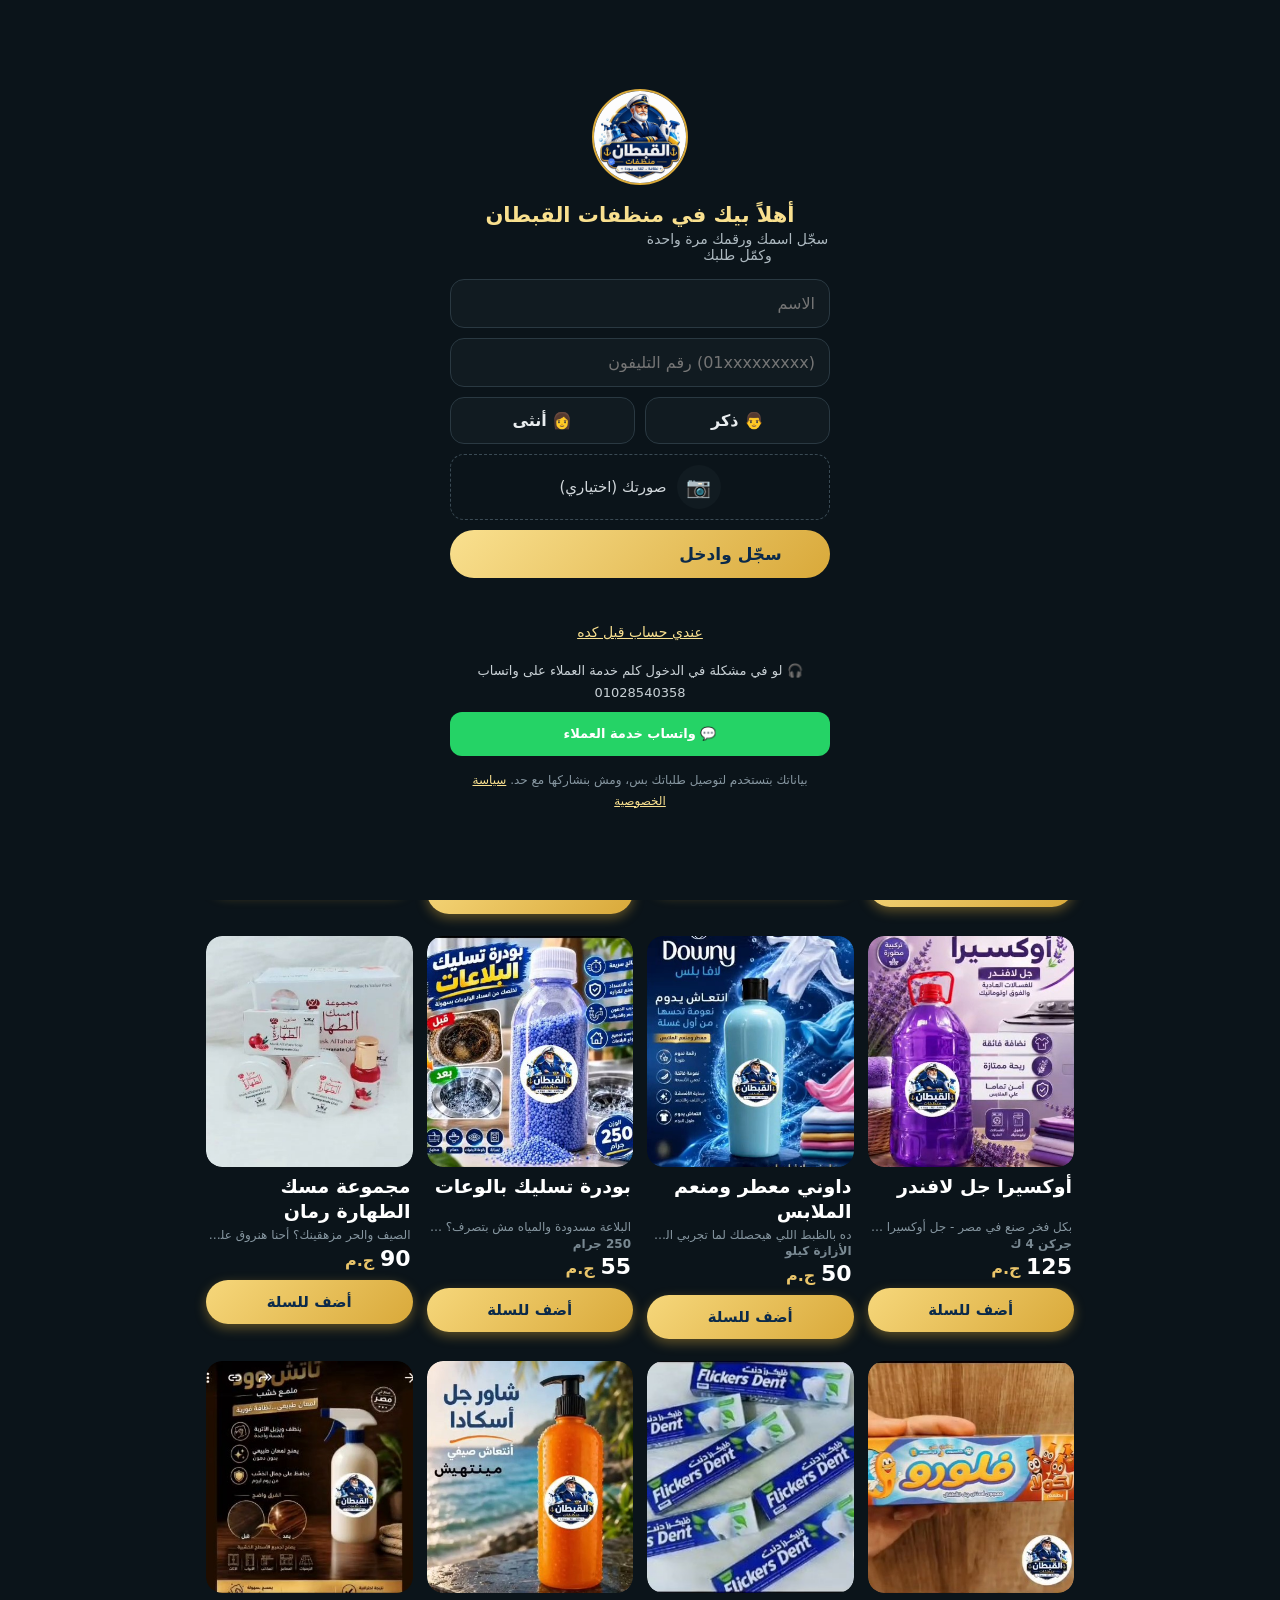
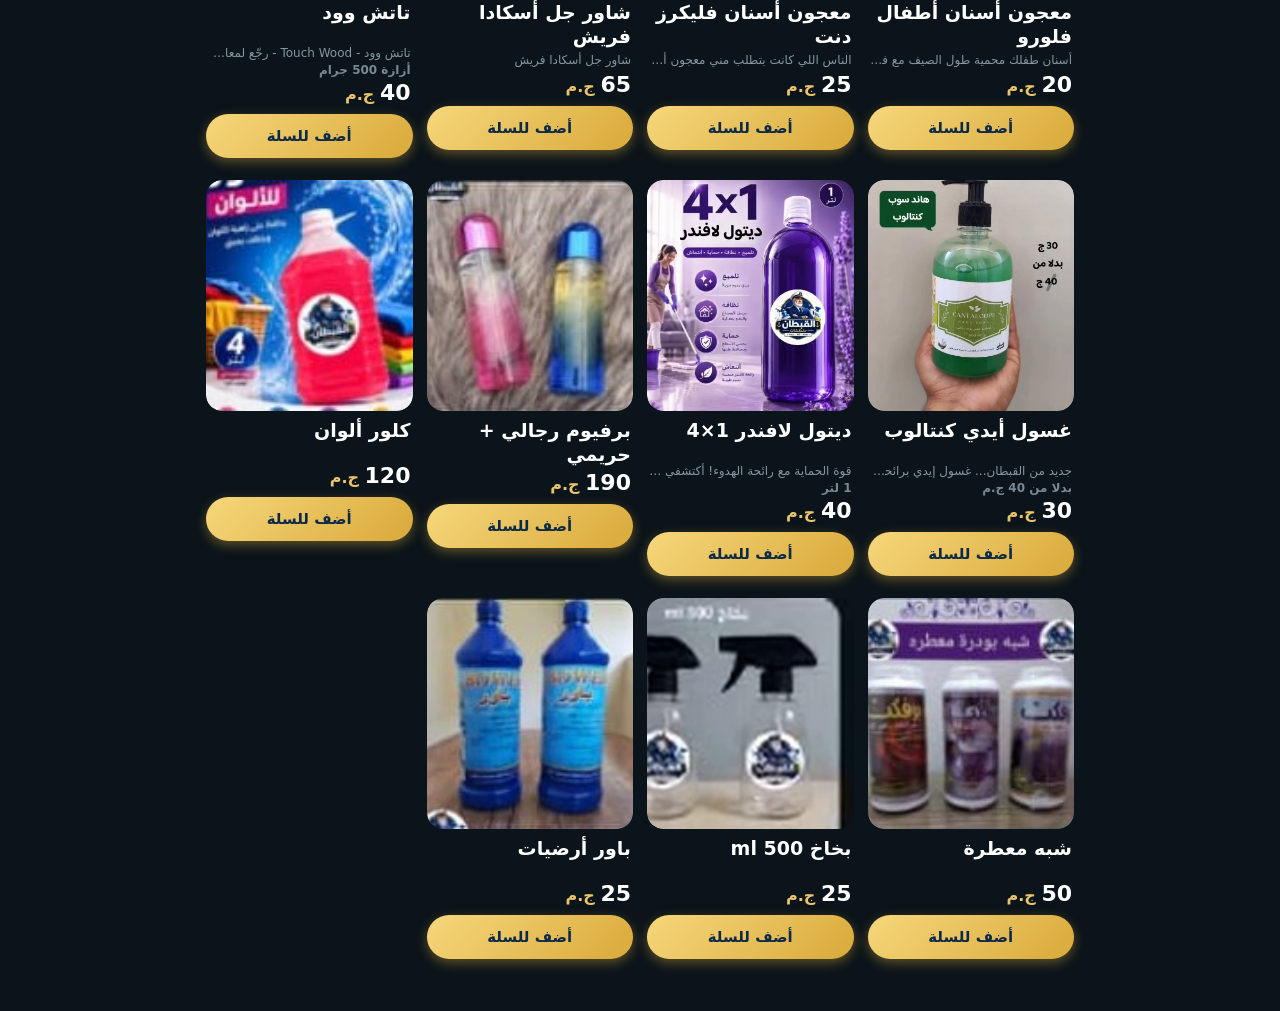
<file: index.html>
<!doctype html>
<html lang="ar" dir="rtl">
<head>
<meta charset="utf-8">
<meta name="viewport" content="width=device-width, initial-scale=1, viewport-fit=cover">
<meta name="theme-color" content="#071c35">
<meta name="apple-mobile-web-app-capable" content="yes">
<meta name="apple-mobile-web-app-title" content="القبطان">
<link rel="manifest" href="manifest.webmanifest">
<link rel="apple-touch-icon" href="icon-192.png">
<title>منظفات القبطان</title>
<style>html,body{background:#071c35}</style><link rel="preconnect" href="https://fonts.googleapis.com"><link href="https://fonts.googleapis.com/css2?family=Aref+Ruqaa:wght@700&display=swap" rel="stylesheet" media="print" onload="this.media='all'"><link rel="stylesheet" href="app.css">
</head>
<body>
<div class="hero">
  <div class="logo"><img src="logo.jpg" alt="شعار منظفات القبطان"></div>
  <h1>منظفات القبطان</h1><p class="slogan">نظافة .. ثقة .. جودة</p><div class="orn">◆ ◆ ◆</div><div class="dlv"><span class="dl"></span><svg viewBox="0 0 32 22" width="30" height="21" aria-hidden="true"><rect x="1" y="2.5" width="17" height="12.5" rx="1.8" fill="#f5c945"/><path d="M19.5 6.5h5.2l4.6 4.8V15H19.5z" fill="#f5c945"/><path d="M22 8.2h2.3l2.7 3H22z" fill="#071c35"/><circle cx="8" cy="17" r="3.1" fill="#f5c945" stroke="#071c35" stroke-width="1.6"/><circle cx="24.5" cy="17" r="3.1" fill="#f5c945" stroke="#071c35" stroke-width="1.6"/></svg><span class="sep"></span><svg viewBox="0 0 20 24" width="15" height="18" aria-hidden="true"><path d="M10 22.5s7.2-6.4 7.2-12.3a7.2 7.2 0 0 0-14.4 0c0 5.9 7.2 12.3 7.2 12.3z" fill="#f5c945"/><circle cx="10" cy="10" r="2.7" fill="#071c35"/></svg><span class="dt">Fayoum</span><span class="dl"></span></div>
</div>
<nav class="tabs"><button data-tab="shop" class="on">المنتجات</button><button data-tab="cart">السلة <b id="badge" hidden>0</b></button><button data-tab="orders">طلباتي <b id="obadge" hidden>0</b></button></nav>
<main id="view"></main>
<script src="products.js"></script>
<script src="app.js"></script>
<script>if(typeof MYO==='undefined'&&!sessionStorage.getItem('rl')){sessionStorage.setItem('rl','1');caches.keys().then(k=>Promise.all(k.map(x=>caches.delete(x)))).then(()=>navigator.serviceWorker.getRegistrations()).then(r=>Promise.all(r.map(x=>x.unregister()))).catch(()=>{}).then(()=>location.reload())}</script>
<script>if('serviceWorker' in navigator){addEventListener('load',()=>navigator.serviceWorker.register('sw.js').catch(()=>{}))}</script>
</body>
</html>
</file>
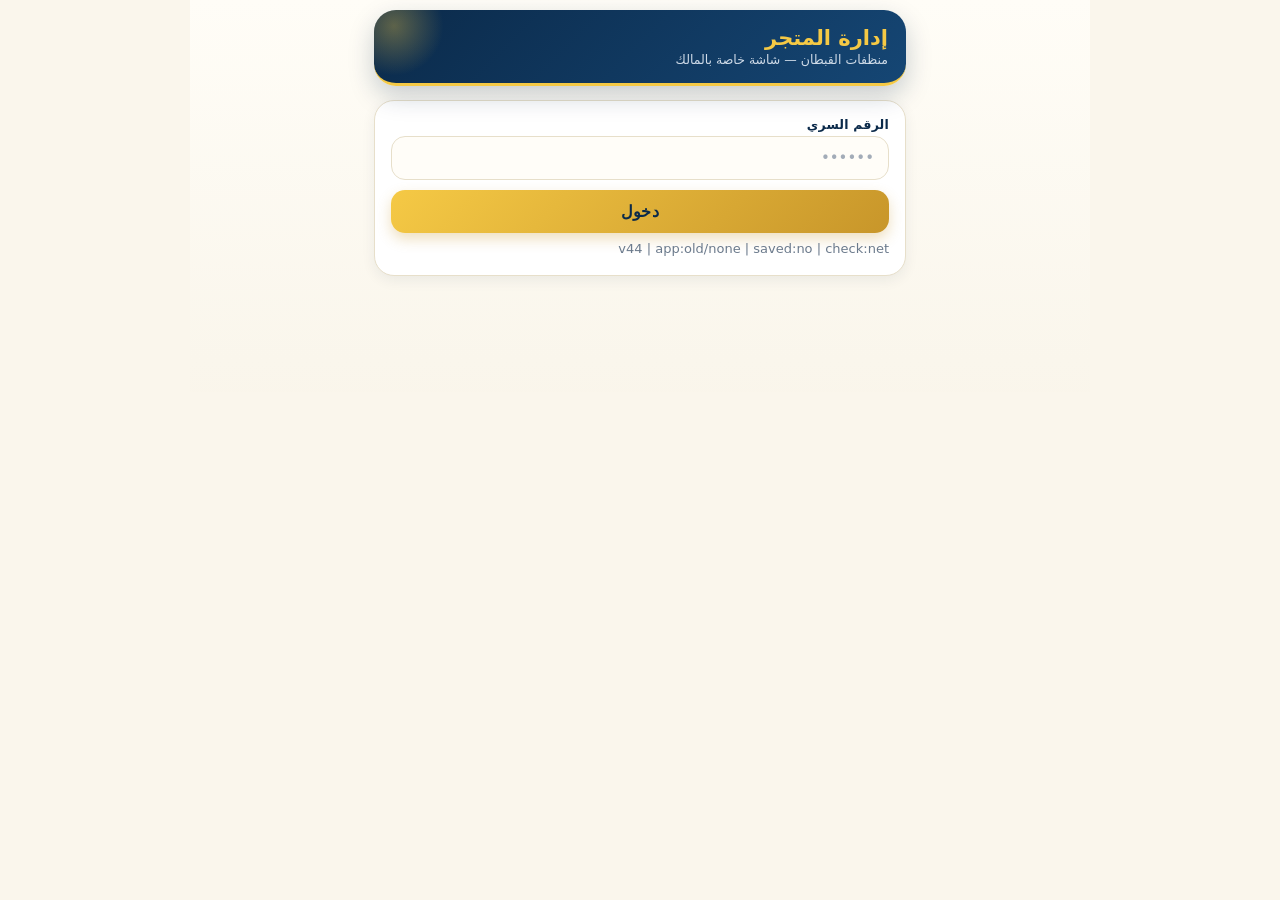
<file: admin.html>
<!doctype html>
<html lang="ar" dir="rtl">
<head>
<meta charset="utf-8">
<meta name="viewport" content="width=device-width, initial-scale=1, viewport-fit=cover">
<meta name="theme-color" content="#faf6ec">
<meta name="robots" content="noindex">
<title>إدارة الطلبات والمنتجات — منظفات القبطان</title>
<link rel="stylesheet" href="app.css">
<style>
body{background:#f4f6f9}
.awrap{max-width:640px;margin:0 auto;padding:12px 12px 80px}
.ahead{background:linear-gradient(135deg,#0b2a4a,#123a63);color:#fff;border-radius:16px;padding:18px;margin-bottom:14px;text-align:center}
.ahead h1{font-size:20px;margin:0 0 4px;color:#f5c945}
.ahead p{margin:0;font-size:13px;opacity:.85}
.pinbox,.pcard{background:#fff;border-radius:14px;padding:14px;margin-bottom:12px;box-shadow:0 1px 4px rgba(11,42,74,.08)}
.pinbox input,.pcard input[type=text],.pcard input[type=number],.pcard textarea{width:100%;box-sizing:border-box;border:1px solid #d8dee7;border-radius:10px;padding:10px;font-size:15px;font-family:inherit;margin-top:4px}
.pinbox button,.abtn{background:#f5c945;color:#0b2a4a;border:0;border-radius:10px;padding:12px;font-size:16px;font-weight:700;width:100%;margin-top:10px;cursor:pointer}
.abtn.sec{background:#0b2a4a;color:#f5c945}
.abtn.danger{background:#fbe3e3;color:#b3261e}
.abtn:disabled{opacity:.5}
.lbl{font-size:13px;color:#0b2a4a;font-weight:700;display:block;margin-top:10px}
.prow{display:flex;gap:10px;align-items:flex-start}
.prow img{width:64px;height:64px;object-fit:cover;border-radius:10px;border:1px solid #e3e8f0;flex:none}
.pbody{flex:1;min-width:0}
.msg{font-size:13px;margin-top:8px;min-height:18px}
.msg.ok{color:#137a3f}.msg.err{color:#b3261e}
.topbar{display:flex;justify-content:space-between;align-items:center;margin-bottom:10px}
.topbar a{font-size:13px;color:#0b2a4a}
.filebtn{font-size:13px;color:#0b2a4a;text-decoration:underline;cursor:pointer;background:none;border:0;padding:6px 0}
.ord{border:1px solid #e3e8f0;border-radius:12px;padding:10px;margin-top:10px;font-size:14px}.ord.new{border-color:#f5c945;background:#fffbea}.ord small{color:#667}.ord select{width:100%;padding:8px;border-radius:8px;margin-top:6px;font-family:inherit}.ohd{display:flex;justify-content:space-between;align-items:center}.bd{font-size:12px;font-weight:700;padding:3px 10px;border-radius:999px;background:#e8edf4;color:#0b2a4a}.bd.s-new{background:#f5c945}.bd.s-confirmed{background:#cfe3ff}.bd.s-delivered{background:#d3f2df;color:#137a3f}.bd.s-canceled{background:#fbe3e3;color:#b3261e}.ocu{margin:8px 0;line-height:1.7}.oit{display:flex;gap:10px;align-items:center;padding:6px 0;border-top:1px solid #eef1f6}.oit img{width:46px;height:46px;border-radius:8px;object-fit:cover;border:1px solid #e3e8f0;flex:none}.oib{flex:1;min-width:0;display:flex;flex-direction:column;font-size:13px}.oib span{color:#667}.oil{font-weight:700;font-size:13px;white-space:nowrap}.otot{display:flex;justify-content:space-between;align-items:center;background:#0b2a4a;color:#f5c945;border-radius:10px;padding:10px;margin-top:8px;font-size:13px}.otot b{font-size:15px}.oact{display:flex;gap:8px;margin-top:10px}.ob{flex:1;text-align:center;padding:10px;border-radius:10px;font-weight:700;text-decoration:none;font-size:14px}.ob.call{background:#f5c945;color:#0b2a4a}.ob.wa2{background:#1a9a52;color:#fff}.hint2{font-size:12px;color:#667}

.tabsec{display:none}.tabsec.on{display:block}
.bnav{position:fixed;bottom:0;left:0;right:0;display:flex;background:#0b2a4a;border-top:2px solid #f5c945;z-index:50;padding-bottom:env(safe-area-inset-bottom)}
.bnav[hidden]{display:none}
.bnav button{flex:1;background:none;border:0;color:#cfd8e6;padding:10px 4px 9px;font-size:13px;font-family:inherit;font-weight:700;cursor:pointer;position:relative}
.bnav button span{display:block;font-size:20px;line-height:1.1}
.bnav button.on{color:#f5c945;background:#123a63}
.nbadge{position:absolute;top:4px;left:50%;margin-left:10px;background:#d93025;color:#fff;border-radius:10px;min-width:18px;padding:0 5px;font-size:11px;line-height:18px}
.otot:not([style]) span{color:#fff!important}.otot:not([style]) b{color:#f5c945}
.stitle{font-size:18px;color:#0b2a4a;font-weight:800;margin:4px 2px 10px}
.awrap{padding-bottom:96px}

.ochips{display:flex;gap:6px;overflow-x:auto;padding:2px 0 10px;margin:0 -2px;-webkit-overflow-scrolling:touch}
.ochips{scrollbar-width:none}.ochips::-webkit-scrollbar{display:none}
.ochip{flex:none;border:1px solid #d8c27a;background:#fff;color:#0b2a4a;border-radius:999px;padding:7px 12px;font-family:inherit;font-size:13px;font-weight:700;cursor:pointer;display:flex;gap:6px;align-items:center}
.ochip i{font-style:normal;background:#eef1f6;border-radius:999px;padding:0 7px;font-size:12px;line-height:19px}
.ochip.on{background:#0b2a4a;color:#f5c945;border-color:#0b2a4a}.ochip.on i{background:#f5c945;color:#0b2a4a}
.oc{background:#fff;border-radius:16px;padding:14px 14px 12px;margin-top:12px;box-shadow:0 2px 10px rgba(11,42,74,.10);border-inline-start:5px solid #c9d2df;position:relative}
.oc.st-new{border-inline-start-color:#f5c945;background:linear-gradient(180deg,#fffbea,#fff 55%)}
.oc.st-confirmed{border-inline-start-color:#4a8be8}.oc.st-shipping{border-inline-start-color:#8a5be8}
.oc.st-delivered{border-inline-start-color:#1a9a52}.oc.st-canceled{border-inline-start-color:#d93025;opacity:.72}
.oc-h{display:flex;align-items:center;gap:8px}.oc-id{font-size:17px;color:#0b2a4a}.oc-t{margin-inline-start:auto;font-size:12px;color:#667}
.oc .bd.s-shipping{background:#e5dcff;color:#4b2bb0}
.oc-who{font-size:19px;font-weight:800;color:#0b2a4a;margin:8px 0 2px}
.oc-ad{font-size:13.5px;color:#445;line-height:1.5}
.oc-ct{display:flex;gap:8px;margin-top:10px}.oc-ct .ob{padding:9px 10px;font-size:14px;direction:ltr}
.oc-ct .call{flex:2}.oc-ct .wa2{flex:1;direction:rtl}
.oc-it{margin-top:10px;border:1px solid #e6ebf2;border-radius:12px;padding:0 10px;background:#fafbfd}
.oc-it summary{cursor:pointer;padding:10px 0;font-size:13.5px;font-weight:700;color:#0b2a4a;list-style:none}
.oc-it summary::-webkit-details-marker{display:none}.oc-it summary::after{content:' ▾';color:#b8892b}
.oc-it[open] summary{border-bottom:1px solid #eef1f6}
.oc-tot{display:flex;justify-content:space-between;align-items:center;margin-top:10px;background:linear-gradient(135deg,#0b2a4a,#143f6c);color:#fff;border-radius:12px;padding:10px 14px}
.oc-tot .pay{font-size:13px;opacity:.95}.oc-tot .amt{font-size:22px;font-weight:800;color:#f5c945}.oc-tot .amt small{font-size:12px;font-weight:700}
.oc-fee{font-size:12px;color:#667;margin:5px 4px 0}
.oc-rt{margin-top:8px;display:flex;gap:10px;align-items:center;background:#fffbea;border:1px solid #f5c945;border-radius:10px;padding:7px 10px;font-size:13px;color:#0b2a4a}.oc-rt b{color:#b8892b;letter-spacing:2px;font-size:15px}
.oc-next{display:block;width:100%;margin-top:12px;border:0;border-radius:12px;padding:13px;font-family:inherit;font-size:16px;font-weight:800;background:#f5c945;color:#0b2a4a;cursor:pointer;box-shadow:0 2px 0 #c79d1f}.oc-next:disabled{opacity:.5}
.oc-st{display:flex;align-items:center;gap:8px;margin-top:10px}.oc-st label{font-size:12px;color:#667;white-space:nowrap}.oc-st select{margin:0!important;padding:7px!important;font-size:13px}
.oc .msg{margin-top:4px;min-height:0}

.pchips{display:flex;gap:6px;overflow-x:auto;padding:2px 0 10px;scrollbar-width:none}.pchips::-webkit-scrollbar{display:none}
.pv{border-radius:18px;padding:18px;color:#fff;text-align:center;margin-bottom:12px;box-shadow:0 2px 10px rgba(11,42,74,.15)}
.pv.good{background:linear-gradient(135deg,#0b2a4a,#1a6b43)}.pv.warn{background:linear-gradient(135deg,#0b2a4a,#9a6b12)}.pv.bad{background:linear-gradient(135deg,#0b2a4a,#a32a22)}.pv.none{background:linear-gradient(135deg,#0b2a4a,#143f6c)}
.pv .vt{font-size:15px;font-weight:700;opacity:.95}.pv .vp{font-size:38px;font-weight:900;color:#f5c945;margin:6px 0 2px}.pv .vs{font-size:13px;opacity:.9}
.pgrid{display:grid;grid-template-columns:1fr 1fr;gap:8px;margin-bottom:12px}
.pst{background:#fff;border-radius:14px;padding:12px;box-shadow:0 1px 4px rgba(11,42,74,.08)}.pst span{display:block;font-size:12px;color:#667}.pst b{font-size:19px;color:#0b2a4a}
.pwarn{background:#fff4d6;border:1px solid #f5c945;border-radius:12px;padding:10px 12px;font-size:13px;color:#5b4300;margin-bottom:12px;line-height:1.6}
.pbars{display:flex;align-items:flex-end;gap:6px;height:120px;margin:8px 0 4px}
.pbar{flex:1;display:flex;flex-direction:column;justify-content:flex-end;align-items:center;height:100%;font-size:10px;color:#667}
.pbar i{display:block;width:100%;border-radius:6px 6px 0 0;background:#f5c945;min-height:2px}.pbar i.neg{background:#d93025}
.pbar em{font-style:normal;font-size:11px;color:#0b2a4a;font-weight:700}
.crow{display:flex;align-items:center;gap:8px;padding:8px 0;border-top:1px solid #eef1f6}.crow:first-of-type{border-top:0}
.crow .cn{flex:1;font-size:13.5px;color:#0b2a4a;font-weight:700;line-height:1.35}.crow small{display:block;color:#667;font-weight:400}
.crow input{width:92px;border:1px solid #d8dee7;border-radius:10px;padding:9px;font-size:15px;text-align:center;font-family:inherit}.crow input.ok{border-color:#1a9a52;background:#f0fbf4}.crow input.miss{border-color:#f5c945;background:#fffbea}
.ptools{display:flex;gap:8px;margin-bottom:8px}.ptools input{flex:1;min-width:0;border:1px solid #d8dee7;border-radius:12px;padding:11px;font-size:15px;font-family:inherit;background:#fff}.ptools .abtn{width:auto;margin:0;padding:0 14px;font-size:14px;white-space:nowrap}
.pcnt{font-size:12px;color:#6b7a8c;margin:2px 4px 8px}.plist{display:flex;flex-direction:column;gap:8px}
.pli{display:flex;align-items:center;gap:10px;width:100%;background:#fff;border:0;border-radius:14px;padding:8px 10px;box-shadow:0 1px 4px rgba(11,42,74,.08);font-family:inherit;text-align:right;cursor:pointer;color:#0b2a4a}
.pli img{flex:none;width:52px;height:52px;border-radius:10px;object-fit:cover;background:#f1f3f7}.pli .pn{flex:1;min-width:0;font-size:15px;font-weight:700;line-height:1.4;display:flex;flex-direction:column}.pli .pn small{font-weight:400;font-size:12px;color:#6b7a8c}
.pli b{flex:none;font-size:16px;color:#0b2a4a;background:#fdf3d2;border-radius:10px;padding:4px 10px}.pli b em{font-style:normal;font-size:12px}.pli>i{flex:none;font-style:normal;color:#b8a25a;font-size:22px}
.pempty{text-align:center;color:#6b7a8c;padding:20px}
#pedit{position:fixed;inset:0;z-index:60;background:#f4f6fa;overflow:auto;padding:0 12px 30px}#pedit[hidden]{display:none}
.phead{position:sticky;top:0;background:#0b2a4a;margin:0 -12px 12px;padding:10px 12px}.phead button{background:none;border:0;color:#f5c945;font-family:inherit;font-size:16px;font-weight:700;cursor:pointer}
.prow{display:flex;gap:14px;align-items:center}.prow img{width:92px;height:92px;border-radius:14px;object-fit:cover;background:#f1f3f7;border:1px solid #eadfb4}.prow .pbody{flex:1;display:flex;flex-direction:column;gap:6px;align-items:stretch}
.photobtn{background:#fdf3d2;color:#0b2a4a;border:2px solid #f5c945;border-radius:12px;padding:12px;font-family:inherit;font-size:15px;font-weight:700;cursor:pointer}.photobtn:active{background:#f5c945}
.pli.rord{cursor:default}.pli .mv{flex:none;display:flex;flex-direction:column;gap:4px}.pli .mv button{width:40px;height:30px;border:0;border-radius:8px;background:#0b2a4a;color:#f6d77b;font-size:15px;cursor:pointer}.pli .mv button:disabled{opacity:.25}.pli .no{flex:none;font-style:normal;font-weight:800;color:#8a5f0a;background:#fdf3d2;border-radius:10px;padding:4px 9px;font-size:14px}
.stk{color:#6b7a8c}.stk.lowt{color:#b3261e;font-weight:700}.pli.low{border-right:4px solid #d93025}
.matform summary{font-weight:700;font-size:15px;color:#0b2a4a;cursor:pointer}.matform[open] summary{margin-bottom:6px}
.mat .mh{display:flex;justify-content:space-between;align-items:center;gap:8px;font-size:16px;color:#0b2a4a}.mrem{background:#e5f7ec;color:#14703a;border-radius:10px;padding:3px 10px;font-size:14px;font-weight:700}.mrem.zero{background:#fbe3e3;color:#b3261e}
.msub{font-size:12.5px;color:#6b7a8c;margin:6px 0 8px;line-height:1.7}.muse{display:flex;gap:6px;align-items:center}.muse input{flex:1;min-width:0;margin-top:0!important;width:auto!important}.muse .abtn{width:auto;margin:0;padding:10px;font-size:13px;white-space:nowrap}
.mlog summary{font-size:13px;color:#0b2a4a;margin-top:8px;cursor:pointer}.mdel{background:#fbe3e3;color:#b3261e;border:0;border-radius:8px;width:30px;height:30px;font-size:14px;cursor:pointer}
.bnav button{padding:10px 2px 9px;font-size:12px}
.seg{display:flex;background:#e9edf3;border-radius:14px;padding:4px;margin:2px 0 12px;gap:4px}.seg button{flex:1;border:0;background:none;border-radius:11px;padding:10px;font-family:inherit;font-size:15px;font-weight:700;color:#0b2a4a;cursor:pointer}.seg button.on{background:#0b2a4a;color:#f5c945}
.nli{min-height:48px}#nedit{position:fixed;inset:0;z-index:60;background:#f4f6fa;overflow:auto;padding:0 12px 30px}#nedit[hidden]{display:none}
#n-body{line-height:1.8;min-height:260px}
.mlink{display:flex;align-items:center;gap:12px;width:100%;background:#fff;border:0;border-radius:14px;padding:14px;margin-bottom:10px;box-shadow:0 1px 4px rgba(11,42,74,.08);font-family:inherit;text-align:right;cursor:pointer;color:#0b2a4a}.mlink span{font-size:26px}.mlink b{flex:1;font-size:16px;display:flex;flex-direction:column}.mlink small{font-weight:400;font-size:12px;color:#6b7a8c}.mlink i{font-style:normal;color:#b8a25a;font-size:22px}
.backbar{background:none;border:0;color:#0b2a4a;font-family:inherit;font-size:15px;font-weight:700;padding:4px 0 8px;cursor:pointer}
.oc-inv{margin-top:8px}.oc-inv .inv{flex:1;background:#0b2a4a;color:#f5c945;direction:rtl}.oc-inv .wa2{flex:1.4}
.nli{min-height:48px}#moedit{position:fixed;inset:0;z-index:60;background:#f4f6fa;overflow:auto;padding:0 12px 30px}#moedit[hidden]{display:none}
.pcard select{width:100%;border:1px solid #d8dee7;border-radius:10px;padding:10px;font-size:15px;font-family:inherit;margin-top:4px;background:#fff}
.stp{display:flex;align-items:center;gap:8px}.stp button{width:34px;height:34px;border-radius:10px;border:0;background:#0b2a4a;color:#f5c945;font-size:20px;font-weight:700;cursor:pointer}.stp b{min-width:22px;text-align:center;font-size:16px}
.mo-r.sel{background:#fffbea;border-radius:10px}.mo-sum{background:#0b2a4a;color:#f5c945;border-radius:12px;padding:10px;margin-top:12px;font-size:13px;line-height:1.8;text-align:center}.mo-sum b{font-size:18px}
.mbtn{border:0;border-radius:10px;padding:8px 12px;margin-inline-start:6px;background:#0b2a4a;color:#f6d77b;font:inherit;font-weight:700;font-size:13px;cursor:pointer}.crow .cn{flex:1}
.stitle{color:#f5c945!important}.hint2{color:#cfd9e8}.pcard .hint2,.matform .hint2{color:#667}
.rgt{display:grid;grid-template-columns:repeat(3,1fr);gap:8px;margin-top:10px}.rgi{border:1px solid #e3e8f0;border-radius:12px;overflow:hidden;background:#f6f8fb}.rgi.off{opacity:.45}.rgi img{width:100%;aspect-ratio:3/4;object-fit:cover;object-position:top;display:block}.rgi div{display:flex;gap:4px;padding:4px}.rgi .mbtn{flex:1;margin:0;padding:6px 4px;font-size:12px}
html,body{background:#f4f6f9 !important;color:#0b2a4a}
.abtn.sec{display:block !important}.f-cat{width:100%;padding:11px;border:1px solid #d8dee7;border-radius:12px;font-size:15px;font-family:inherit;background:#fff;color:#0b2a4a}.ubox{background:#fff;border-radius:14px;padding:12px;margin:0 0 12px;box-shadow:0 1px 4px rgba(11,42,74,.08)}.ubox h3{margin:0 0 8px;font-size:15px;color:#0b2a4a}.ugrid{display:grid;grid-template-columns:1fr 1fr;gap:8px}.ugrid div{background:#f4f6f9;border-radius:10px;padding:8px 10px}.ugrid b{display:block;font-size:22px;color:#0b2a4a}.ugrid span{font-size:12px;color:#4a5a6e}.ubox p{margin:8px 0 0;font-size:11.5px;line-height:1.6;color:#6b7a8c}.abtn.sec[hidden]{display:none !important}.ptools #ordbtn{padding:11px 18px}
.stitle{color:#0b2a4a !important;text-shadow:none !important}
.cli{display:flex;align-items:center;gap:10px;width:100%;background:#fff;border:0;border-radius:14px;padding:12px;margin-bottom:8px;box-shadow:0 1px 4px rgba(11,42,74,.08);font-family:inherit;text-align:right;cursor:pointer}
.cli .cn{flex:1;min-width:0}.cli b{display:block;color:#0b2a4a;font-size:15px}.cli small{display:block;color:#667;font-size:13px;white-space:nowrap;overflow:hidden;text-overflow:ellipsis}.cli em{font-style:normal;color:#889;font-size:11px}
.cli .ub{background:#e53935;color:#fff;border-radius:999px;min-width:22px;padding:2px 7px;font-size:12px;font-weight:800;text-align:center}.cli.un b{color:#000}.cli.un small{color:#222;font-weight:700}
.cth{display:flex;flex-direction:column;height:calc(100vh - 210px);min-height:320px}.cth .cl{flex:1;overflow:auto;display:flex;flex-direction:column;gap:7px;padding:6px 2px}
.cth .cm{max-width:82%;padding:8px 12px 4px;border-radius:14px;font-size:14.5px;line-height:1.5;white-space:pre-wrap;word-break:break-word}
.cth .cm.c{align-self:flex-start;background:#fff;box-shadow:0 1px 3px rgba(0,0,0,.1)}.cth .cm.a{align-self:flex-end;background:#d9f2d0}.cth .cm i{display:block;font-style:normal;font-size:11px;color:#778;text-align:left}
.cth .cf{display:flex;gap:8px;padding-top:8px}.cth textarea{flex:1;border:1px solid #d8dee7;border-radius:18px;padding:10px 14px;font:inherit;resize:none}.cth .cf button{border:0;border-radius:18px;padding:0 18px;background:#0b2a4a;color:#f5c945;font:inherit;font-weight:800}
.cth .cf[hidden],.cth .cr[hidden]{display:none}.cth #chmic{background:#fff;color:#0b2a4a;border:1px solid #d8dee7;font-size:18px}.cth .cr{display:flex;align-items:center;gap:10px;padding-top:8px}.cth .cr button{border:0;border-radius:18px;padding:10px 16px;background:#0b2a4a;color:#f5c945;font:inherit;font-weight:800}.cth .cr em{flex:1;font-style:normal;color:#d33;font-size:14px}.cth .vp u{background:rgba(0,0,0,.15)}.cth .vp{color:#0b2a4a}.cth .vp b{background:#0b2a4a;color:#f5c945}.cth .vp u::after{background:#0b2a4a}
.cth .chd{display:flex;align-items:center;gap:8px;margin-bottom:6px}.cth .chd b{flex:1;color:#0b2a4a}.cth .chd a,.cth .chd button{border:0;background:#0b2a4a;color:#f5c945;border-radius:10px;padding:7px 12px;font:inherit;font-size:13px;text-decoration:none;cursor:pointer}
.usum{display:grid;grid-template-columns:repeat(4,1fr);gap:8px;margin-bottom:10px}.usum div{background:linear-gradient(160deg,#0f3a6b,#0b2a4a);border-radius:14px;padding:10px 4px;text-align:center;box-shadow:0 2px 8px rgba(11,42,74,.18)}.usum b{display:block;color:#f6d77b;font-size:22px;line-height:1.2}.usum span{color:#cfd8e6;font-size:11.5px}
.usq{width:100%;box-sizing:border-box;border:1px solid #d8dee7;border-radius:14px;padding:12px 14px;font:inherit;font-size:15px;background:#fff;margin-bottom:10px}
.ucard{display:flex;align-items:center;gap:12px;background:#fff;border-radius:16px;padding:12px;margin-bottom:10px;box-shadow:0 2px 8px rgba(11,42,74,.09);border:1px solid #eef1f6}
.uav{width:56px;height:56px;border-radius:50%;object-fit:cover;flex:none;border:2px solid #f5c945}.uav.ph{display:flex;align-items:center;justify-content:center;background:linear-gradient(135deg,#0f3a6b,#0b2a4a);color:#f6d77b;font-size:24px;font-weight:800}
.ubody{flex:1;min-width:0}.unm{font-size:16px;font-weight:800;color:#0b2a4a;white-space:nowrap;overflow:hidden;text-overflow:ellipsis}.uph{font-size:14px;color:#445;text-align:right;margin-top:1px;letter-spacing:.5px}
.uchs{display:flex;flex-wrap:wrap;gap:5px;margin-top:6px}.uch{background:#f1f4f9;color:#0b2a4a;border-radius:999px;padding:3px 9px;font-size:12px;font-weight:600}
.umeta{font-size:11.5px;color:#889;margin-top:6px}.umeta b{color:#0b2a4a}
.uact{display:flex;flex-direction:column;gap:6px;flex:none}.uact a{border-radius:10px;padding:8px 10px;font-size:12.5px;font-weight:700;text-align:center;text-decoration:none;white-space:nowrap}.uwa{background:#25d366;color:#fff}.ucall{background:#f1f4f9;color:#0b2a4a}
/* ===== premium LIGHT cream + navy + gold (v109) ===== */
:root{--bg:#faf6ec;--card:#ffffff;--card2:#f5efdf;--line:#e7dfca;--navy:#0b2a4a;--navy2:#123a63;--gold:#e0a920;--gold2:#f5c945;--gold3:#c8962a;--tx:#0b2a4a;--mut:#6b7a8c;--ok:#16915a;--bad:#c9362b}
html,body{background:var(--bg) !important;color:var(--tx) !important}
body{background:linear-gradient(180deg,#fffdf7 0,#faf6ec 40%,#f4eedd 100%) fixed !important}
.awrap{padding:calc(env(safe-area-inset-top) + 10px) 14px 104px;max-width:560px}
.ahead{background:linear-gradient(135deg,#0b2a4a,#154674);border:0;border-radius:22px;padding:16px 18px;margin-bottom:14px;text-align:right;display:flex;flex-direction:column;gap:2px;box-shadow:0 10px 26px rgba(11,42,74,.22);position:relative;overflow:hidden;border-bottom:3px solid var(--gold2)}
.ahead::after{content:"";position:absolute;left:-30px;top:-34px;width:100px;height:100px;border-radius:50%;background:radial-gradient(circle,rgba(245,201,69,.35),transparent 70%)}
.ahead h1{font-size:21px;font-weight:900;margin:0;color:var(--gold2) !important}
.ahead p{font-size:12.5px;color:#cfdbe8;opacity:1}
.topbar{margin-bottom:12px}
.topbar a,.filebtn{color:var(--navy);font-size:13px;font-weight:800;text-decoration:none;background:#fff;border:1px solid var(--line);border-radius:999px;padding:7px 14px;box-shadow:0 2px 6px rgba(11,42,74,.06)}
.stitle{font-size:22px !important;font-weight:900 !important;color:var(--navy) !important;margin:6px 2px 14px !important;display:flex;align-items:center;gap:8px}
.stitle::before{content:"";width:5px;height:22px;border-radius:3px;background:linear-gradient(var(--gold2),var(--gold3));display:inline-block}
.pinbox,.pcard,.ubox,.pst,.ucard,.cli,.mlink,.oc,.pli{background:var(--card) !important;border:1px solid var(--line) !important;box-shadow:0 4px 14px rgba(11,42,74,.07) !important;color:var(--tx)}
.pcard,.pinbox,.ubox{border-radius:20px !important;padding:16px !important}
.pcard b,.pinbox b,.lbl,.ubox h3,.matform summary,.mat .mh,.mlog summary,.pst b,.crow .cn,.mlink,.mlink b,.oc-id,.oc-who,.oc-it summary,.pli,.pli b,.pli .pn,.ugrid b,.cli b,.unm,.uch,.umeta b,.ochip,.seg button,.backbar,.msub,.pbar em,.phead button{color:var(--navy) !important}
.pst span,.ugrid span,.ubox p,.msub,.hint2,.pcard .hint2,.matform .hint2,.pcnt,.pempty,.oc-t,.oc-ad,.oc-fee,.oc-st label,.crow small,.mlink small,.pli .pn small,.stk,.umeta,.uph,.cli small,.cli em,.pbar,.ord small,.oib span,.pwarn small{color:var(--mut) !important}
.lbl{font-size:12.5px;letter-spacing:.2px;margin-top:12px}
input,select,textarea,.pcard input[type=text],.pcard input[type=number],.pcard textarea,.pcard select,.pinbox input,.usq,.ptools input,.f-cat,.crow input,#feeval,#vfval{background:#fffdf8 !important;color:var(--navy) !important;border:1.5px solid var(--line) !important;border-radius:14px !important;padding:12px 14px !important;font-size:15px}
input::placeholder,textarea::placeholder{color:#a3acb8}
input:focus,select:focus,textarea:focus{outline:none;border-color:var(--gold) !important;box-shadow:0 0 0 3px rgba(245,201,69,.25)}
select option{background:#fff;color:var(--navy)}
.pinbox button,.abtn,.oc-next,.pli.add{background:linear-gradient(135deg,var(--gold2),var(--gold3)) !important;color:var(--navy) !important;border:0 !important;border-radius:14px !important;font-weight:900 !important;box-shadow:0 6px 14px rgba(200,150,42,.3) !important;letter-spacing:.2px}
.abtn.sec,.ptools .abtn.sec{background:var(--navy) !important;color:var(--gold2) !important;border:0 !important;box-shadow:0 4px 10px rgba(11,42,74,.2) !important}
.abtn.danger{background:#fdecea !important;color:var(--bad) !important;border:1px solid #f3bdb8 !important;box-shadow:none !important}
.msg{color:var(--mut)}.msg.ok{color:var(--ok)}.msg.err{color:var(--bad)}
.filebtn{cursor:pointer}
.bnav{background:rgba(255,255,255,.96) !important;-webkit-backdrop-filter:blur(14px);backdrop-filter:blur(14px);border-top:1px solid var(--line) !important;box-shadow:0 -6px 20px rgba(11,42,74,.08);padding:4px 6px calc(env(safe-area-inset-bottom) + 4px) !important;gap:2px}
.bnav button{color:var(--mut) !important;border-radius:14px;margin:2px 0;padding:7px 2px 6px !important;font-size:11.5px !important;font-weight:800}
.bnav button span{font-size:20px;filter:grayscale(.7);opacity:.8}
.bnav button.on{background:var(--navy) !important;color:var(--gold2) !important;box-shadow:0 4px 10px rgba(11,42,74,.25)}
.bnav button.on span{filter:none;opacity:1}
.nbadge{background:var(--bad);box-shadow:0 0 0 2px #fff}
.ochip,.pchips .ochip{background:#fff !important;border:1px solid var(--line) !important;border-radius:999px !important;padding:8px 14px !important}
.ochip i{background:var(--card2) !important;color:var(--mut) !important}
.ochip.on{background:var(--navy) !important;color:var(--gold2) !important;border-color:transparent !important}
.ochip.on i{background:var(--gold2) !important;color:var(--navy) !important}
.seg{background:var(--card2) !important;border:1px solid var(--line);border-radius:16px !important;padding:4px !important}
.seg button.on{background:var(--navy) !important;color:var(--gold2) !important}
.oc{border-radius:20px !important;padding:16px !important;margin-top:14px !important;border-inline-start:5px solid #b8c2cf !important;overflow:hidden}
.oc.st-new{border-inline-start-color:var(--gold) !important;background:linear-gradient(160deg,#fff8e1,#fff 55%) !important}
.oc.st-confirmed{border-inline-start-color:#2f80ed !important}.oc.st-shipping{border-inline-start-color:#7c4dff !important}.oc.st-delivered{border-inline-start-color:var(--ok) !important}.oc.st-canceled{border-inline-start-color:var(--bad) !important}
.oc-id{font-size:18px;font-weight:900;color:var(--gold3) !important}
.oc-who{font-size:19px;font-weight:900;margin:10px 0 3px}
.oc-ad{font-size:13.5px;line-height:1.6}
.bd{background:var(--card2) !important;color:var(--navy) !important;border:1px solid var(--line);padding:3px 11px;font-size:12px;font-weight:800}
.bd.s-new{background:#fff1c4 !important;color:#8a5d00 !important;border-color:#f0d27a}
.bd.s-confirmed{background:#e3efff !important;color:#1d5fbf !important;border-color:#b5d2f7}
.oc .bd.s-shipping{background:#ece6ff !important;color:#5a35c9 !important;border-color:#cfc2f7}
.bd.s-delivered{background:#dff5ea !important;color:var(--ok) !important;border-color:#a9dfc4}
.bd.s-canceled{background:#fdecea !important;color:var(--bad) !important;border-color:#f3bdb8}
.oc-ct .ob,.ob{border-radius:12px !important;font-weight:800;padding:11px 10px !important}
.ob.call{background:var(--navy) !important;color:var(--gold2) !important;border:0}
.ob.wa2{background:#dff5ea !important;color:#0d7a45 !important;border:1px solid #a9dfc4}
.oc-inv .inv{background:var(--card2) !important;color:var(--navy) !important;border:1px solid var(--line)}
.oc-it{background:#fffdf8 !important;border:1px solid var(--line) !important;border-radius:14px !important}
.oc-it summary{font-size:13.5px}.oc-it[open] summary{border-bottom:1px solid var(--line) !important}
.oit{border-top:1px solid var(--line) !important}.oit img{border:1px solid var(--line) !important;border-radius:10px}.oib b{color:var(--navy)}.oil{color:var(--gold3);font-weight:900}
.oc-tot{background:linear-gradient(135deg,#0b2a4a,#154674) !important;border:0;border-radius:14px !important;padding:12px 16px !important;box-shadow:0 6px 14px rgba(11,42,74,.2)}
.oc-tot .pay{color:#dbe6f2 !important}.oc-tot .amt{color:var(--gold2) !important;font-size:24px;font-weight:900}
.oc-rt{background:#fff6d8 !important;border:1px solid #f0d27a !important;color:var(--navy) !important;border-radius:12px !important}.oc-rt b{color:#8a5d00}
.oc-next{padding:14px !important;font-size:16px !important;margin-top:14px !important}
.oc-st select{padding:9px 12px !important;font-size:13px !important}
.pli{border-radius:18px !important;padding:10px 12px !important}
.pli img{border-radius:12px !important;background:var(--card2) !important}
.pli b{background:#fff1c4 !important;color:#8a5d00 !important;border-radius:12px !important;padding:5px 11px !important}
.pli>i{color:var(--gold3) !important}.pli.low{border-right:4px solid var(--bad) !important}.stk.lowt{color:var(--bad) !important}
.pwarn{background:#fff6d8 !important;border:1px solid #f0d27a !important;color:#7a5200 !important;border-radius:14px !important}
#lowwarn{background:#fdecea !important;border-color:#f3bdb8 !important;color:#9c2a20 !important}
#pedit,#nedit,#moedit{background:var(--bg) !important}
.phead{background:rgba(255,255,255,.96) !important;border-bottom:1px solid var(--line)}.phead button{color:var(--navy) !important}
.prow img{background:var(--card2) !important;border:1px solid var(--line) !important}
.photobtn{background:#fff8e1 !important;color:var(--gold3) !important;border:1.5px dashed var(--gold3) !important;border-radius:14px !important}
.pli .mv button,.stp button,.mbtn{background:var(--card2) !important;color:var(--navy) !important;border:1px solid var(--line) !important}
.pli .no{background:#fff1c4;color:#8a5d00}
.pv{border-radius:22px !important;border:0;box-shadow:0 12px 26px rgba(11,42,74,.2) !important;padding:20px !important;color:#fff}
.pv *{color:inherit}
.pv.good{background:linear-gradient(135deg,#0d6b48,#0b2a4a) !important}.pv.warn{background:linear-gradient(135deg,#9a6a08,#0b2a4a) !important}.pv.bad{background:linear-gradient(135deg,#a02b22,#0b2a4a) !important}.pv.none{background:linear-gradient(135deg,#154674,#0b2a4a) !important}
.pv .vp{font-size:42px;color:var(--gold2) !important}
.pgrid{gap:10px}.pst{border-radius:16px !important;padding:14px !important}.pst b{font-size:20px;color:var(--navy) !important}
.pbar i{background:linear-gradient(var(--gold2),var(--gold3))}.pbar em{color:var(--navy)}
.crow{border-top:1px solid var(--line) !important}.crow input.ok{border-color:var(--ok) !important;background:#eefaf3 !important}.crow input.miss{border-color:var(--gold) !important;background:#fff8e1 !important}
.mrem{background:#dff5ea !important;color:var(--ok) !important}.mrem.zero{background:#fdecea !important;color:var(--bad) !important}
.mdel{background:#fdecea !important;color:var(--bad) !important}
.mo-sum{background:var(--navy) !important;color:var(--gold2) !important;border:0}.mo-r.sel{background:#fff6d8 !important}
details>summary{list-style:none}details>summary::-webkit-details-marker{display:none}
.matform summary::before,.mlog summary::before{content:"▸ ";color:var(--gold3)}.matform[open] summary::before,.mlog[open] summary::before{content:"▾ "}
.mlink{border-radius:18px !important;padding:15px !important}
.mlink span{width:44px;height:44px;border-radius:14px;background:#fff1c4;display:flex;align-items:center;justify-content:center;font-size:22px !important;flex:none}
.mlink b{font-size:16px;font-weight:900}.mlink i{color:var(--gold3) !important}
.backbar{background:none;color:var(--navy) !important}
.ugrid div{background:var(--card2) !important;border-radius:14px !important}.ugrid b{color:var(--navy) !important;font-size:24px}
.ubox h3{font-size:15px}
.usum div{background:linear-gradient(160deg,#154674,#0b2a4a) !important;border:0;box-shadow:0 6px 14px rgba(11,42,74,.18) !important}
.usum b{color:var(--gold2)}.usum span{color:#cfdbe8 !important}
.ucard{border-radius:20px !important}.uav{border:2px solid var(--gold2) !important}.uav.ph{background:linear-gradient(135deg,#154674,#0b2a4a) !important}
.uch{background:var(--card2) !important}.uph{color:var(--mut) !important}
.ucall{background:var(--navy) !important;color:var(--gold2) !important;border:0}
.uwa{background:#dff5ea !important;color:#0d7a45 !important;border:1px solid #a9dfc4}
.usq{border-radius:16px !important}
.cli{border-radius:18px !important}.cli.un{border-color:var(--gold) !important;background:#fff8e1 !important}.cli.un b{color:var(--navy) !important}.cli.un small{color:var(--navy) !important}
.cth .cm.c{background:#fff !important;color:var(--navy);border:1px solid var(--line);box-shadow:0 2px 6px rgba(11,42,74,.06) !important}
.cth .cm.a{background:linear-gradient(135deg,#0b2a4a,#154674) !important;color:#fff !important}
.cth .cm i{color:var(--mut)}.cth .cm.a i{color:#b9c9db}
.cth .chd b{color:var(--navy) !important}.cth .chd a,.cth .chd button{background:var(--navy) !important;color:var(--gold2) !important;border:0}
.cth textarea{background:#fff !important;color:var(--navy) !important;border:1.5px solid var(--line) !important;border-radius:20px !important}
.cth .cf button,.cth .cr button{background:linear-gradient(135deg,var(--gold2),var(--gold3)) !important;color:var(--navy) !important;border-radius:20px !important}
.cth #chmic,.cth #chrc{background:#fff !important;color:var(--navy) !important;border:1.5px solid var(--line) !important}
.cth .vp{color:var(--navy)}.cth .cm.a .vp{color:#fff}.cth .vp b{background:var(--navy);color:var(--gold2)}.cth .cm.a .vp b{background:var(--gold2);color:var(--navy)}.cth .vp u{background:rgba(11,42,74,.15)}.cth .cm.a .vp u{background:rgba(255,255,255,.25)}.cth .vp u::after{background:var(--gold3)}.cth .cm.a .vp u::after{background:var(--gold2)}
#toast2{background:var(--navy) !important;color:#fff !important;border:1px solid var(--gold3)}
.hint2{font-size:12.5px}
.rgi{background:var(--card2) !important;border-color:var(--line) !important}
.pcard hr{border-color:var(--line)}
a{color:var(--gold3)}
::-webkit-scrollbar{width:0;height:0}
.ubind{background:#fff1c4 !important;color:#8a5d00 !important;border:1px solid #f0d27a !important;border-radius:10px !important;font-weight:800}
.uopen{color:var(--ok) !important;font-weight:800}
.cth{height:calc(100vh - 320px) !important;min-height:300px}
</style>
</head>
<body>
<div class="awrap">
  <div class="ahead"><h1>إدارة المتجر</h1><p>منظفات القبطان — شاشة خاصة بالمالك</p></div>
  <div class="pinbox" id="pinbox">
    <label class="lbl" style="margin-top:0">الرقم السري</label>
    <input type="password" id="pin" inputmode="numeric" autocomplete="off" placeholder="••••••">
    <button id="enter">دخول</button>
    <div class="msg" id="pinmsg"></div>
  </div>
  <div id="panel" hidden>
    <div class="topbar">
      <a href="./" >‹ عرض المتجر</a>
      <button class="filebtn" id="logout">خروج</button>
    </div>
    <div class="tabsec on" id="sec-orders">
    <div class="stitle">🧾 الطلبات</div>
    <div class="pcard">
      <button class="abtn" id="mo-open" type="button" style="margin-top:0">+ أوردر يدوي (طلب من برّه التطبيق)</button>
      <button class="abtn sec" id="reloadord" type="button" style="margin-top:8px">تحديث الطلبات</button>
      <div id="orders"></div>
    </div>
    </div>
    <div class="tabsec" id="sec-profit">
    <div class="stitle">📊 الأرباح</div>
    <div id="profit"><div class="hint2">بيحسب...</div></div>
    </div>
    <div class="tabsec" id="sec-materials">
      <div class="seg"><button type="button" class="on" data-ms="mat">📦 الخامات</button><button type="button" data-ms="rec">🧪 التركيبات</button></div>
      <div id="matbox"><div class="hint2">بيحمّل...</div></div>
      <div id="recbox" hidden></div>
    </div>
    <div class="tabsec" id="sec-more">
      <div class="stitle">☰ المزيد</div>
      <div id="usagebox"></div>
      <button class="mlink" type="button" data-go="chats"><span>💬</span><b>المحادثات<small>رسائل العملاء وردودك</small></b><i id="chbadge" class="nbadge" hidden style="position:static"></i></button>
      <button class="mlink" type="button" data-go="users"><span>📝</span><b>المسجلين<small>اللي سجلوا في التطبيق (اسم ورقم)</small></b><i>‹</i></button>
      <button class="mlink" type="button" data-go="customers"><span>👥</span><b>العملاء<small>مين بيشتري منك وكام مرة</small></b><i>‹</i></button>
      <button class="mlink" type="button" data-go="reviews"><span>⭐</span><b>آراء العملاء<small>اعتمد أو أخفي تقييمات، وضيف رأي وصلك</small></b><i>‹</i></button>
      <button class="mlink" type="button" data-go="referrals"><span>🎁</span><b>دعوات الأصدقاء<small>مين دعا مين والخصومات المطبقة</small></b><i>‹</i></button>
      <button class="mlink" type="button" data-go="expenses"><span>💸</span><b>المصروفات<small>إيجار، مرتبات، توصيل... وبتتخصم من المكسب</small></b><i>‹</i></button>
      <button class="mlink" type="button" data-go="settings"><span>⚙️</span><b>الإعدادات<small>خدمة التوصيل والرقم السري</small></b><i>‹</i></button>
    </div>
    <div class="tabsec" id="sec-chats"><button class="backbar" type="button" data-go="more">‹ المزيد</button><div class="stitle">💬 المحادثات</div><div id="chatbox"></div></div>
    <div class="tabsec" id="sec-users"><button class="backbar" type="button" data-go="more">‹ المزيد</button><div class="stitle">📝 المسجلين</div><div id="usersbox"></div></div>
    <div class="tabsec" id="sec-customers"><button class="backbar" type="button" data-go="more">‹ المزيد</button><div class="stitle">👥 العملاء</div><div id="custbox"></div></div>
    <div class="tabsec" id="sec-reviews"><button class="backbar" type="button" data-go="more">‹ المزيد</button><div class="stitle">⭐ آراء العملاء</div><div id="revbox"></div></div>
    <div class="tabsec" id="sec-referrals"><button class="backbar" type="button" data-go="more">‹ المزيد</button><div class="stitle">🎁 دعوات الأصدقاء</div><div id="refbox"></div></div>
    <div class="tabsec" id="sec-expenses"><button class="backbar" type="button" data-go="more">‹ المزيد</button><div class="stitle">💸 المصروفات</div><div id="expbox"></div></div>
    <div class="tabsec" id="sec-settings">
    <button class="backbar" type="button" data-go="more">‹ المزيد</button>
    <div class="stitle">⚙️ الإعدادات</div>
    <div class="pcard">
      <b style="font-size:14px;color:inherit">خدمة التوصيل (ج.م)</b>
      <input type="number" id="feeval" inputmode="numeric" min="0" style="width:100%;margin:8px 0;font-size:16px">
      <button class="abtn" id="savefee" type="button">حفظ خدمة التوصيل</button>
      <div class="msg" id="feemsg"></div>
    </div>
    <div class="pcard">
      <b style="font-size:14px;color:inherit">رقم فودافون كاش</b>
      <input type="tel" id="vfval" inputmode="numeric" placeholder="01XXXXXXXXX" style="width:100%;margin:8px 0;font-size:16px;direction:ltr;text-align:right">
      <button class="abtn" id="savevf" type="button">حفظ رقم فودافون كاش</button>
      <div class="msg" id="vfmsg"></div>
    </div>
    <div class="pcard">
      <b style="font-size:14px;color:inherit">تغيير الرقم السري</b>
      <label class="lbl">الرقم الحالي</label>
      <input type="password" id="oldpin" inputmode="numeric" autocomplete="off">
      <label class="lbl">الرقم الجديد (٤ أرقام أو أكتر)</label>
      <input type="password" id="newpin" inputmode="numeric" autocomplete="off">
      <button class="abtn" id="changepin" type="button">تغيير الرقم</button>
      <div class="msg" id="pin2msg"></div>
      <div class="hint2">بعد التغيير هتدخل بالرقم الجديد من أي موبايل.</div>
    </div>
    </div>
    <div class="tabsec" id="sec-products">
    <div class="stitle">🧴 المنتجات</div>
    <div class="pwarn" id="lowwarn" hidden style="background:#fdecea;border-color:#f3b9b4;color:#8a1c14"></div>
    <div class="ptools"><input type="search" id="psearch" placeholder="🔍 دوّر على منتج بالاسم"><button class="abtn sec" id="ordbtn" type="button">↕ ترتيب</button><button class="abtn sec" id="addnew" type="button">+ منتج جديد</button></div>
    <div class="pcnt" id="pcount"></div>
    <div class="pcnt" id="ordmsg" style="font-weight:700"></div><div id="list" class="plist"></div>
    </div>
  </div>
</div>
<nav class="bnav" id="bnav" hidden>
  <button data-sec="orders" class="on" type="button"><span>🧾</span>الطلبات<i class="nbadge" id="nbnew" hidden></i></button>
  <button data-sec="products" type="button"><span>🧴</span>المنتجات<i class="nbadge" id="nblow" hidden></i></button>
  <button data-sec="profit" type="button"><span>📊</span>الأرباح</button>
  <button data-sec="materials" type="button"><span>📦</span>الخامات</button>
  <button data-sec="more" type="button"><span>☰</span>المزيد<i class="nbadge" id="nbchat" hidden></i></button>
</nav>
<script src="admin.js?v=109"></script>
</body>
</html>
</file>
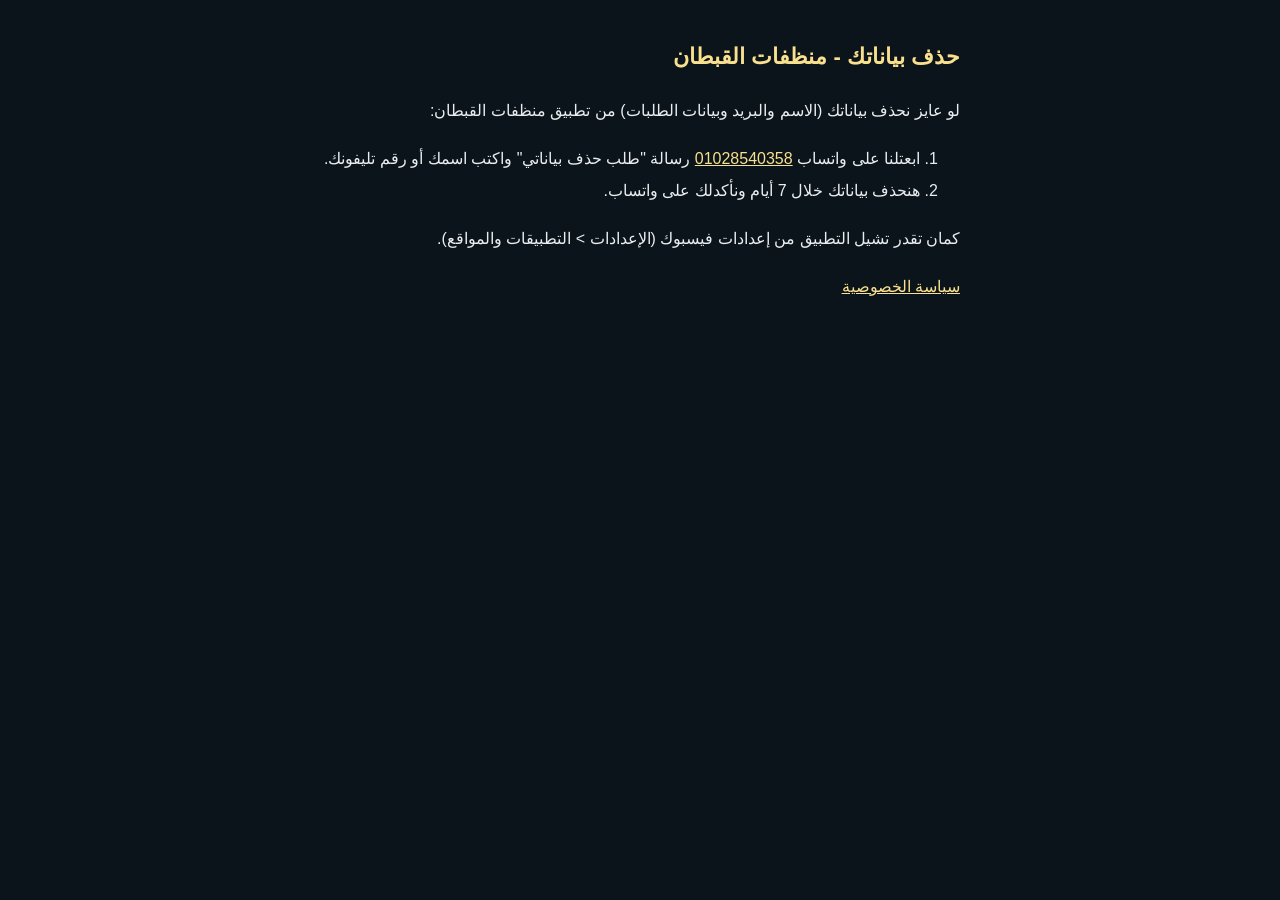
<file: data-deletion.html>
<!doctype html><html lang="ar" dir="rtl"><head><meta charset="utf-8"><meta name="viewport" content="width=device-width,initial-scale=1"><title>حذف البيانات - منظفات القبطان</title><style>body{margin:0;background:#0b141a;color:#e9edef;font-family:Tahoma,Arial,sans-serif;line-height:2;padding:20px;max-width:640px;margin:auto}h1{color:#f9e08f;font-size:22px}h2{color:#f9e08f;font-size:17px;margin-top:22px}a{color:#f9e08f}</style></head><body><h1>حذف بياناتك - منظفات القبطان</h1>
<p>لو عايز نحذف بياناتك (الاسم والبريد وبيانات الطلبات) من تطبيق منظفات القبطان:</p>
<ol><li>ابعتلنا على واتساب <a href="https://wa.me/201028540358?text=%D8%B7%D9%84%D8%A8%20%D8%AD%D8%B0%D9%81%20%D8%A8%D9%8A%D8%A7%D9%86%D8%A7%D8%AA%D9%8A">01028540358</a> رسالة "طلب حذف بياناتي" واكتب اسمك أو رقم تليفونك.</li>
<li>هنحذف بياناتك خلال 7 أيام ونأكدلك على واتساب.</li></ol>
<p>كمان تقدر تشيل التطبيق من إعدادات فيسبوك (الإعدادات > التطبيقات والمواقع).</p>
<p><a href="privacy.html">سياسة الخصوصية</a></p></body></html>
</file>
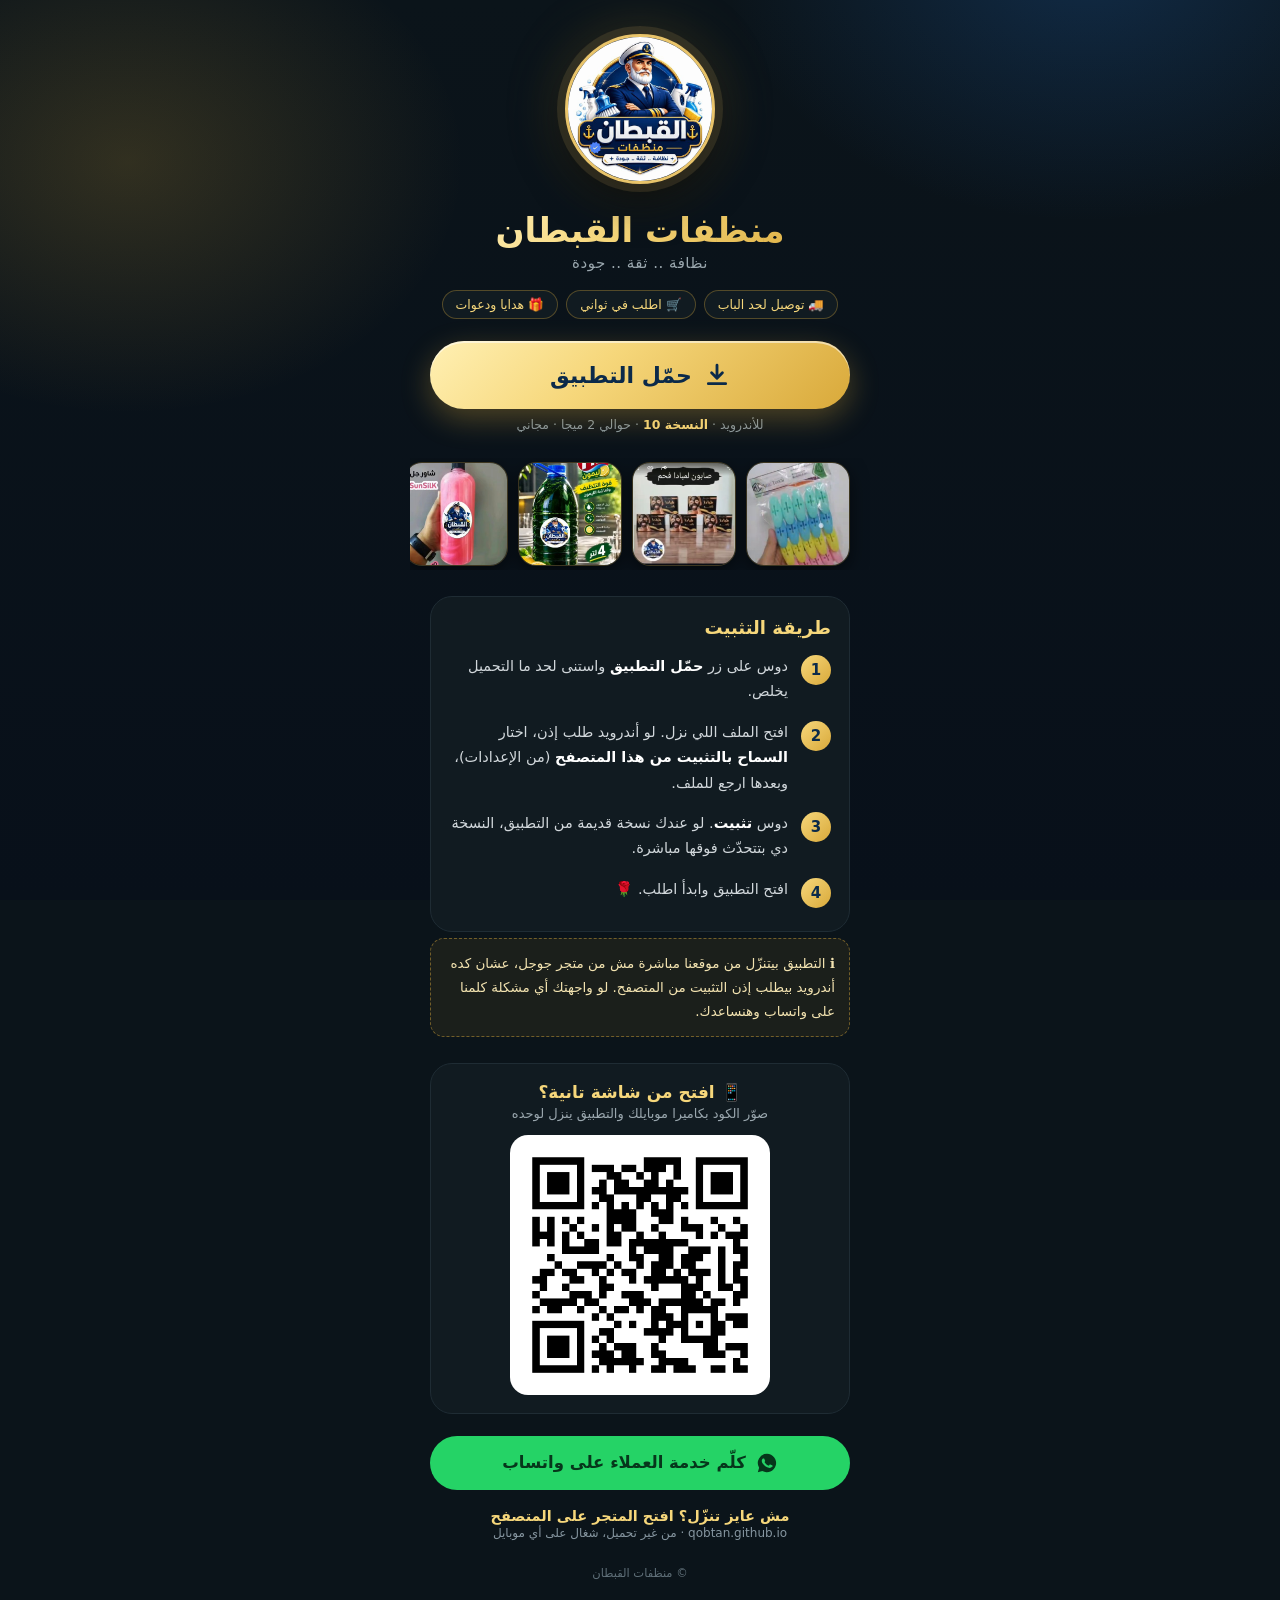
<file: download.html>
<!doctype html>
<html lang="ar" dir="rtl"><head><meta charset="utf-8">
<meta name="viewport" content="width=device-width,initial-scale=1">
<meta name="theme-color" content="#0b141a">
<title>تحميل تطبيق منظفات القبطان</title>
<meta property="og:title" content="منظفات القبطان - حمّل التطبيق">
<meta property="og:description" content="اطلب منظفاتك لحد باب البيت. حمّل التطبيق مجانًا.">
<meta property="og:image" content="https://qobtan.github.io/logo.jpg">
<link rel="icon" href="icon-192.png">
<style>
*{box-sizing:border-box;-webkit-tap-highlight-color:transparent}
body{margin:0;min-height:100vh;background:#0b141a;color:#e9edef;font-family:system-ui,-apple-system,"Segoe UI",Tahoma,Arial,sans-serif;overflow-x:hidden}
.bg{position:fixed;inset:0;z-index:-1;background:radial-gradient(520px 380px at 85% -5%,#1d5aa055,transparent 70%),radial-gradient(480px 360px at 10% 18%,#d9a93a30,transparent 70%),linear-gradient(#0b141a,#08101a)}
.w{max-width:460px;margin:0 auto;padding:34px 20px 44px;text-align:center}
.logo{width:150px;height:150px;border-radius:50%;object-fit:cover;background:#fff;border:3px solid #e9c46a;box-shadow:0 0 0 8px #e9c46a1f,0 14px 44px #000a,0 0 60px #d9a93a40}
h1{margin:22px 0 4px;font-size:34px;font-weight:800;background:linear-gradient(135deg,#fff3c4,#f6d77b 45%,#d9a93a);-webkit-background-clip:text;background-clip:text;color:transparent}
.sub{margin:0;color:#9aa7ae;font-size:15px;letter-spacing:.5px}
.chips{display:flex;justify-content:center;gap:8px;flex-wrap:wrap;margin:18px 0 6px}
.chips span{padding:6px 13px;border-radius:99px;background:#111b21;border:1px solid #d9a93a55;color:#f6d77b;font-size:12.5px}
.btn{position:relative;display:flex;align-items:center;justify-content:center;gap:12px;width:100%;height:68px;margin:22px 0 8px;border-radius:34px;text-decoration:none;font-size:22px;font-weight:800;color:#0b2a4a;background:linear-gradient(135deg,#fff0b3,#f6d77b 40%,#d9a93a);box-shadow:0 10px 30px #d9a93a55,inset 0 2px 0 #fff8;animation:pl 2.4s ease-in-out infinite}
.btn:active{transform:scale(.97)}
.btn svg{width:26px;height:26px}
@keyframes pl{0%,100%{box-shadow:0 10px 30px #d9a93a55,0 0 0 0 #f6d77b66}50%{box-shadow:0 10px 30px #d9a93a55,0 0 0 12px #f6d77b00}}
.meta{margin:8px 0 0;color:#8696a0;font-size:12.5px}
.meta b{color:#f6d77b}
.shots{display:flex;gap:10px;margin:26px -20px 0;padding:4px 20px;overflow-x:auto;scrollbar-width:none}
.shots img{flex:0 0 104px;width:104px;height:104px;border-radius:18px;object-fit:cover;border:1px solid #d9a93a40;box-shadow:0 6px 18px #0008}
.card{margin-top:26px;background:#111b21;border:1px solid #1f2c34;border-radius:22px;padding:20px 18px 8px;text-align:right}
.card h2{margin:0 0 16px;font-size:18px;color:#f6d77b}
.st{display:flex;gap:13px;align-items:flex-start;margin:0 0 15px;color:#d1d7db;font-size:14.5px;line-height:1.75}
.st i{flex:none;width:30px;height:30px;border-radius:50%;background:linear-gradient(135deg,#f6d77b,#d9a93a);color:#0b2a4a;font-style:normal;font-weight:800;display:flex;align-items:center;justify-content:center;font-size:15px;margin-top:1px}
.st b{color:#fff}
.warn{margin:6px 0 16px;padding:12px 14px;border-radius:14px;background:#d9a93a14;border:1px dashed #d9a93a77;color:#f3e3b0;font-size:13.5px;line-height:1.8;text-align:right}
.wa{display:flex;align-items:center;justify-content:center;gap:10px;margin-top:22px;height:54px;border-radius:27px;background:#25d366;color:#06361b;text-decoration:none;font-weight:800;font-size:16.5px}
.web{display:block;margin-top:18px;color:#f6d77b;font-weight:700;font-size:14.5px;text-decoration:none}
.web small{display:block;color:#8696a0;font-weight:400;font-size:12px;margin-top:2px}
.qr{margin-top:26px;background:#111b21;border:1px solid #1f2c34;border-radius:22px;padding:18px}.qr h2{margin:0 0 4px;font-size:17px;color:#f6d77b}.qr p{margin:0 0 14px;color:#9aa7ae;font-size:13px}.qr img{width:min(260px,80%);border-radius:18px;display:block;margin:0 auto}
.ft{margin-top:26px;color:#5f6f78;font-size:11.5px}
</style></head><body><div class="bg"></div>
<div class="w">
<img class="logo" src="logo.jpg" alt="القبطان">
<h1>منظفات القبطان</h1>
<p class="sub">نظافة .. ثقة .. جودة</p>
<div class="chips"><span>🚚 توصيل لحد الباب</span><span>🛒 اطلب في ثواني</span><span>🎁 هدايا ودعوات</span></div>
<a class="btn" href="2-qobtan-v10.apk" download="Qobtan.apk"><svg viewBox="0 0 24 24" fill="none" stroke="currentColor" stroke-width="2.6" stroke-linecap="round" stroke-linejoin="round"><path d="M12 3v12m0 0l-5-5m5 5l5-5M4 20h16"/></svg>حمّل التطبيق</a>
<p class="meta">للأندرويد · <b>النسخة 10</b> · حوالي 2 ميجا · مجاني</p>
<div class="shots"><img src="p1.jpg" alt=""><img src="p2.jpg" alt=""><img src="p3.jpg" alt=""><img src="p4.jpg" alt=""><img src="p5.jpg" alt=""></div>
<div class="card">
<h2>طريقة التثبيت</h2>
<div class="st"><i>1</i><span>دوس على زر <b>حمّل التطبيق</b> واستنى لحد ما التحميل يخلص.</span></div>
<div class="st"><i>2</i><span>افتح الملف اللي نزل. لو أندرويد طلب إذن، اختار <b>السماح بالتثبيت من هذا المتصفح</b> (من الإعدادات)، وبعدها ارجع للملف.</span></div>
<div class="st"><i>3</i><span>دوس <b>تثبيت</b>. لو عندك نسخة قديمة من التطبيق، النسخة دي بتتحدّث فوقها مباشرة.</span></div>
<div class="st"><i>4</i><span>افتح التطبيق وابدأ اطلب. 🌹</span></div>
</div>
<div class="warn">ℹ️ التطبيق بيتنزّل من موقعنا مباشرة مش من متجر جوجل، عشان كده أندرويد بيطلب إذن التثبيت من المتصفح. لو واجهتك أي مشكلة كلمنا على واتساب وهنساعدك.</div>
<div class="qr"><h2>📱 افتح من شاشة تانية؟</h2><p>صوّر الكود بكاميرا موبايلك والتطبيق ينزل لوحده</p><img src="3-qobtan-qr10.png" alt="QR لتحميل تطبيق منظفات القبطان"></div>
<a class="wa" href="https://wa.me/201028540358"><svg width="22" height="22" viewBox="0 0 24 24" fill="currentColor"><path d="M12 2a10 10 0 0 0-8.6 15.1L2 22l5-1.3A10 10 0 1 0 12 2zm5.2 14.1c-.2.6-1.3 1.2-1.8 1.2-.5.1-1 .2-3.3-.7-2.8-1.1-4.5-3.9-4.7-4.1-.1-.2-1.1-1.5-1.1-2.8s.7-2 1-2.3c.2-.3.5-.3.7-.3h.5c.2 0 .4 0 .6.5l.8 2c.1.2.1.3 0 .5l-.4.5c-.1.1-.3.3-.1.6.2.3.8 1.3 1.7 2.1 1.2 1 2.2 1.4 2.5 1.5.3.1.4.1.6-.1l.8-1c.2-.3.4-.2.6-.1l1.9.9c.3.1.5.2.5.3.1.2.1.8-.1 1.4z"/></svg>كلّم خدمة العملاء على واتساب</a>
<a class="web" href="https://qobtan.github.io/">مش عايز تنزّل؟ افتح المتجر على المتصفح<small>qobtan.github.io · من غير تحميل، شغال على أي موبايل</small></a>
<div class="ft">© منظفات القبطان</div>
</div></body></html>
</file>
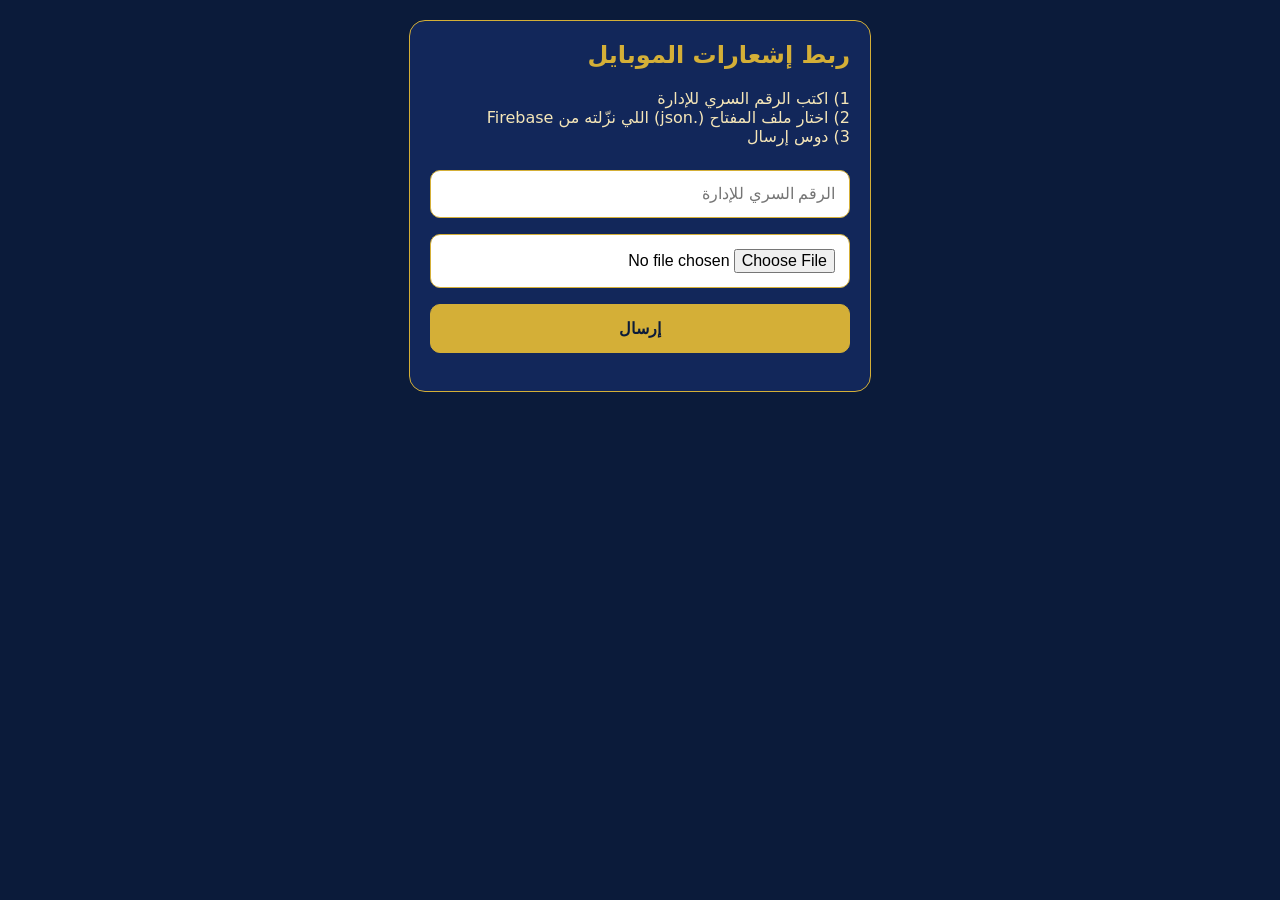
<file: fcmkey.html>
<!doctype html><html lang="ar" dir="rtl"><head><meta charset="utf-8"><meta name="viewport" content="width=device-width,initial-scale=1"><title>ربط الإشعارات</title>
<style>body{margin:0;font-family:system-ui,sans-serif;background:#0b1b3a;color:#f5e6b8;padding:20px}.c{max-width:420px;margin:auto;background:#12275a;border:1px solid #d4af37;border-radius:16px;padding:20px}h2{margin-top:0;color:#d4af37}input,button{width:100%;box-sizing:border-box;padding:14px;margin:8px 0;border-radius:10px;border:1px solid #d4af37;font-size:16px}input{background:#fff;color:#000}button{background:#d4af37;color:#0b1b3a;font-weight:700}#m{margin-top:10px;font-weight:700}</style></head><body><div class="c">
<h2>ربط إشعارات الموبايل</h2>
<p>1) اكتب الرقم السري للإدارة<br>2) اختار ملف المفتاح (.json) اللي نزّلته من Firebase<br>3) دوس إرسال</p>
<input id="pin" type="password" inputmode="numeric" placeholder="الرقم السري للإدارة" autocomplete="off">
<input id="f" type="file" accept=".json,application/json,text/plain,*/*">
<button id="go">إرسال</button><div id="m"></div></div>
<script>
const U='https://aiqfiiuozweqbqlgivqj.supabase.co',K='sb_publishable_POz8lTd9lNj2xId7tzghHQ_dkEbX3n9';
const m=t=>document.getElementById('m').textContent=t;
document.getElementById('go').onclick=async()=>{
 const pin=document.getElementById('pin').value.trim(),f=document.getElementById('f').files[0];
 if(!pin||!f){m('اكتب الرقم السري واختار الملف');return}
 let t=await f.text();
 try{const j=JSON.parse(t);if(!j.private_key||!j.client_email){m('الملف ده مش مفتاح الخدمة الصح');return}}catch(e){m('الملف مش مقروء كنص JSON');return}
 m('جاري الإرسال...');
 try{const r=await fetch(U+'/rest/v1/rpc/set_fcm_sa',{method:'POST',headers:{apikey:K,Authorization:'Bearer '+K,'Content-Type':'application/json'},body:JSON.stringify({p_pin:pin,p_json:t})});
 const b=await r.text();
 if(r.ok){m('تم الربط ✅ المشروع: '+JSON.parse(b))}else{m(/invalid pin/.test(b)?'الرقم السري غلط':'حصل خطأ، ابعتلي الصورة')}}catch(e){m('مفيش اتصال')}
};
</script></body></html>
</file>
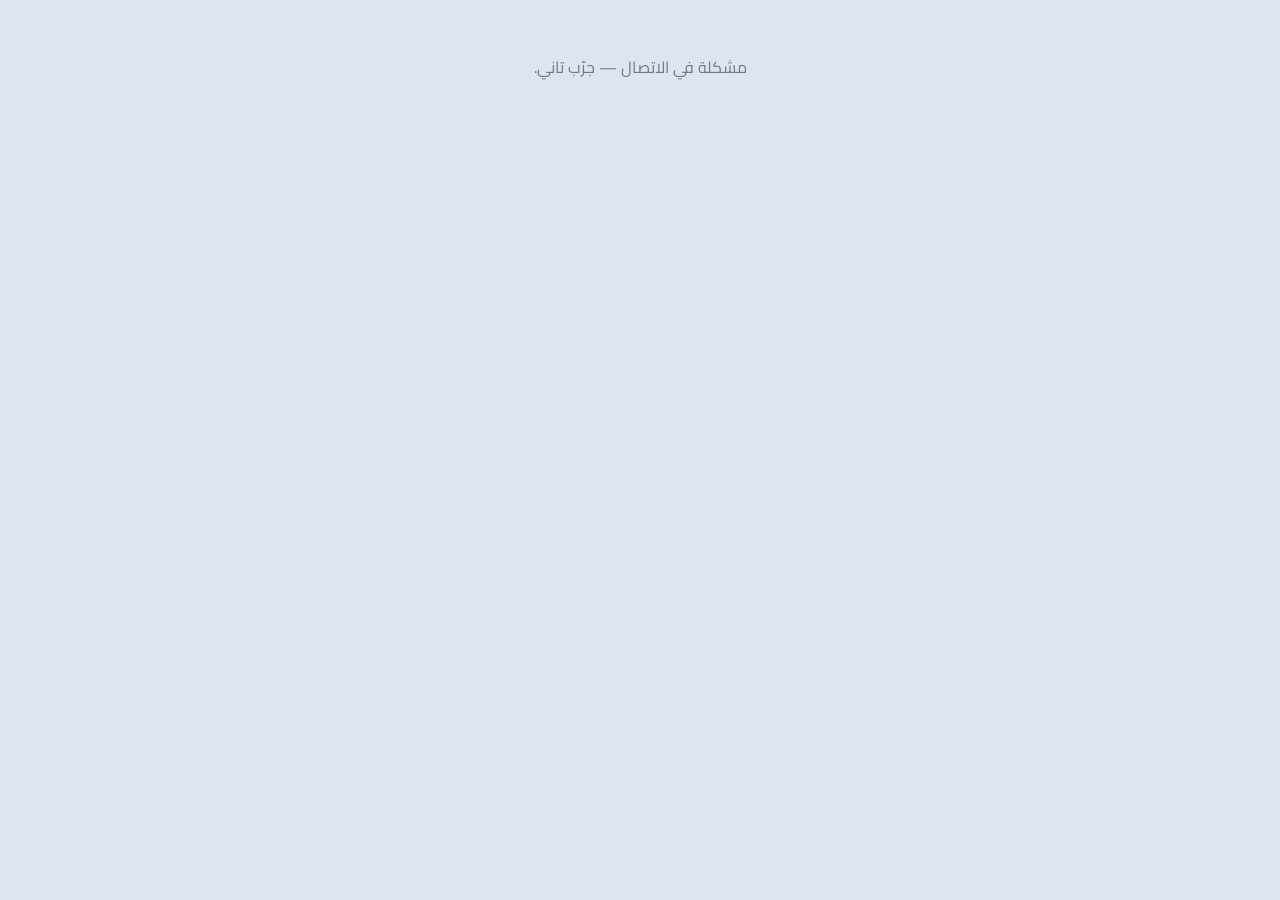
<file: invoice.html>
<!doctype html>
<html lang="ar" dir="rtl"><head><meta charset="utf-8"><meta name="viewport" content="width=device-width,initial-scale=1"><meta name="robots" content="noindex">
<title>فاتورة - منظفات القبطان</title>
<link rel="preconnect" href="https://fonts.googleapis.com"><link href="https://fonts.googleapis.com/css2?family=Cairo:wght@400;600;700;800;900&family=Aref+Ruqaa:wght@700&display=swap" rel="stylesheet">
<style>
*{box-sizing:border-box}body{margin:0;background:#dfe5ee;font-family:Cairo,system-ui,"Segoe UI",Tahoma,sans-serif;color:#0b2a4a;-webkit-font-smoothing:antialiased}
.wrap{max-width:560px;margin:0 auto;padding:12px}
.inv{background:#fffdf8;border-radius:6px;overflow:hidden;box-shadow:0 10px 34px rgba(7,28,53,.25);position:relative;isolation:isolate}
.inv:before{content:"";position:absolute;inset:0;background:url(logo.jpg) center 58%/78% no-repeat;opacity:.03;z-index:-1;filter:grayscale(1)}
.hd{background:#071c35;background-image:radial-gradient(circle at 15% 0,rgba(245,201,69,.18),transparent 45%),radial-gradient(circle at 90% 100%,rgba(245,201,69,.12),transparent 40%),repeating-linear-gradient(45deg,rgba(245,201,69,.05) 0 2px,transparent 2px 14px);color:#f5c945;text-align:center;padding:30px 14px 26px;position:relative}
.hd:after{content:"";position:absolute;left:0;right:0;bottom:0;height:6px;background:linear-gradient(90deg,#9c7314,#f5c945,#fff3b0,#f5c945,#9c7314)}
.hd img{width:104px;height:104px;border-radius:50%;border:3px solid #f5c945;object-fit:cover;box-shadow:0 0 0 6px rgba(245,201,69,.16),0 0 0 7px rgba(245,201,69,.5),0 10px 22px rgba(0,0,0,.45);background:#fff}
.hd h1{margin:16px 0 0;font-family:"Aref Ruqaa",Cairo,serif;font-size:36px;line-height:1.2;font-weight:700;color:#f5c945;text-shadow:0 2px 8px rgba(0,0,0,.4)}
.hd p{margin:6px 0 0;font-size:13px;color:#c9d6e6;letter-spacing:3px;font-weight:600}
.orn{display:flex;align-items:center;justify-content:center;gap:8px;margin-top:10px;color:#f5c945;font-size:10px}.orn:before,.orn:after{content:"";width:60px;height:1px;background:linear-gradient(90deg,transparent,#f5c945)}.orn:after{transform:scaleX(-1)}
.ttl{display:flex;align-items:center;justify-content:space-between;margin:20px 20px 0}
.ttl h2{margin:0;font-size:24px;font-weight:900;color:#0b2a4a;position:relative;padding-right:14px}.ttl h2:before{content:"";position:absolute;right:0;top:6px;bottom:6px;width:5px;border-radius:3px;background:linear-gradient(#f5c945,#b8891f)}
.num{direction:ltr;font-size:14px!important;background:#071c35;color:#f5c945;border-radius:30px;padding:5px 18px;font-weight:800;font-size:17px;border:1.5px solid #d4a82c;letter-spacing:.5px}
.bd{padding:14px 20px 6px}
.cards{display:grid;grid-template-columns:1.35fr 1fr;gap:10px;margin-bottom:16px}
.card{border:1px solid #eadfbf;background:rgba(255,255,255,.7);border-radius:10px;padding:10px 13px;font-size:13px;line-height:1.85;color:#44566b}
.card small{display:block;color:#a8801f;font-size:11px;font-weight:800;letter-spacing:1px;margin-bottom:2px}
.card b{display:block;color:#0b2a4a;font-size:15.5px;font-weight:800}.card .v{color:#0b2a4a;font-weight:700}
table{width:100%;border-collapse:separate;border-spacing:0;font-size:14px;border:1px solid #eadfbf;border-radius:10px;overflow:hidden}
th{background:#071c35;color:#f5c945;padding:11px 8px;text-align:right;font-size:12.5px;font-weight:800}
td{padding:12px 8px;border-bottom:1px solid #f0e8d0;font-weight:700;background:rgba(255,255,255,.55)}tbody tr:nth-child(even) td{background:rgba(250,244,226,.7)}tbody tr:last-child td{border-bottom:0}
td .pn{display:flex;align-items:center;gap:9px}.pn img{width:44px;height:44px;border-radius:8px;object-fit:cover;border:1px solid #e3cf8f;background:#fff;flex:none}.pn span{line-height:1.4}
td.n,th.n{text-align:center;white-space:nowrap}td.i,th.i{text-align:center;width:30px;color:#a8801f;font-weight:800}
.low{display:grid;grid-template-columns:92px 1fr;gap:12px;margin-top:16px;align-items:stretch}
.qr{border:1px solid #eadfbf;border-radius:10px;background:#fff;text-align:center;padding:8px 6px 6px;font-size:10.5px;color:#6b7a8c;font-weight:700;line-height:1.3}.qr img{width:84px;height:84px;display:block;margin:0 auto 4px}
.tot{font-size:14.5px}.tot div{display:flex;justify-content:space-between;padding:6px 4px;color:#44566b;border-bottom:1px dashed #e5d9b6}.tot b{color:#0b2a4a;font-weight:800}
.tot .g{background:#071c35;background-image:linear-gradient(135deg,#071c35,#123a63);color:#f5c945;border-radius:10px;padding:13px 14px;margin-top:8px;font-size:16px;white-space:nowrap;gap:6px;font-weight:900;border:1.5px solid #d4a82c;box-shadow:inset 0 0 0 3px #071c35,inset 0 0 0 4px rgba(245,201,69,.45)}
.tot .g b,.tot .g span{color:#f5c945}
.pay{margin-top:12px;display:flex;justify-content:space-between;align-items:center;font-size:13px;color:#5a6c80;padding:0 4px}.pay b{background:#fff3cc;color:#6e5000;border:1px solid #e9c964;border-radius:20px;padding:3px 14px;font-size:13px}
.ft{text-align:center;padding:18px 14px 20px;margin-top:16px;background:#071c35;color:#c9d6e6;font-size:13px;position:relative}
.ft:before{content:"";position:absolute;top:0;left:0;right:0;height:5px;background:linear-gradient(90deg,#9c7314,#f5c945,#fff3b0,#f5c945,#9c7314)}
.ft b{display:block;color:#f5c945;font-size:17px;font-weight:800;margin-top:4px}.ft .c{margin-top:8px;direction:ltr;font-weight:700;letter-spacing:.5px;color:#fff}.ft small{display:block;margin-top:6px;color:#f5c945;letter-spacing:3px;font-size:11px;opacity:.85}
.btns{display:flex;gap:8px;margin-top:12px}.btns button{flex:1;border:0;border-radius:12px;padding:13px;font-family:inherit;font-size:15px;font-weight:700;cursor:pointer;background:#f5c945;color:#0b2a4a}
.msg{text-align:center;padding:40px 10px;color:#6b7a8c}
@media print{@page{margin:8mm}body{background:#fff}.btns{display:none}.inv{box-shadow:none;border-radius:0}.wrap{padding:0;max-width:none}*{-webkit-print-color-adjust:exact;print-color-adjust:exact}}
</style></head><body><div class="wrap" id="app"><div class="msg">بيحمّل الفاتورة...</div></div>
<script>
const U='https://aiqfiiuozweqbqlgivqj.supabase.co',K='sb_publishable_POz8lTd9lNj2xId7tzghHQ_dkEbX3n9';
const esc=s=>String(s??'').replace(/[&<>"']/g,c=>({'&':'&amp;','<':'&lt;','>':'&gt;','"':'&quot;',"'":'&#39;'}[c]));
const money=n=>(Math.round(n*100)/100).toLocaleString('en-US')+' ج.م';
const q=new URLSearchParams(location.search);const DEMO=q.get('demo')==='1';
(async()=>{
  const app=document.getElementById('app');
  try{
    const r=DEMO?null:await fetch(U+'/rest/v1/rpc/get_invoice',{method:'POST',headers:{apikey:K,Authorization:'Bearer '+K,'Content-Type':'application/json'},body:JSON.stringify({p_id:+q.get('id'),p_token:q.get('t')})});
    const o=DEMO?{id:1042,customer_name:'أحمد محمد',phone:'01012345678',address:'شارع الجمهورية، بجوار مسجد النور',city:'الفيوم',payment:'cod',delivery_fee:25,total:185,created_at:new Date().toISOString(),items:[{name:'سائل جلي ليمون 1 لتر',qty:2,price:45},{name:'مطهر أرضيات 2 لتر',qty:1,price:70}]}:(r.ok?await r.json():null);
    if(!o){app.innerHTML='<div class="msg">الفاتورة مش موجودة أو اللينك غلط.</div>';return;}
    let PM=[];try{if(!DEMO){const pr=await fetch(U+'/rest/v1/products?select=id,name,img',{headers:{apikey:K,Authorization:'Bearer '+K}});if(pr.ok)PM=await pr.json();}else PM=[{id:1,name:'سائل جلي ليمون 1 لتر',img:'p1.jpg'},{id:2,name:'مطهر أرضيات 2 لتر',img:'p2.jpg'}];}catch(e){}
    const imgOf=i=>{const p=PM.find(x=>x.id===+i.id)||PM.find(x=>x.name===i.name);return p&&p.img?p.img:'logo.jpg';};
    const dp=new Intl.DateTimeFormat('en-CA',{timeZone:'Africa/Cairo',year:'2-digit',month:'2-digit',day:'2-digit'}).format(new Date(o.created_at)).replace(/-/g,'');
    const NO='QB-'+dp+'-'+String(o.id).padStart(4,'0');
    const its=o.items||[];const sub=its.reduce((s,i)=>s+(+i.qty||0)*(+i.price||0),0);
    const fee=+o.delivery_fee||Math.max(0,(+o.total||0)-sub);
    const d=new Date(o.created_at).toLocaleDateString('ar-EG',{day:'numeric',month:'long',year:'numeric',timeZone:'Africa/Cairo'});
    const pay=o.payment==='vodafone'?'فودافون كاش':'كاش عند الاستلام';
    app.innerHTML=`<div class="inv"><div class="hd"><img src="logo.jpg" alt=""><h1>منظفات القبطان</h1><p>نظافة .. ثقة .. جودة</p><div class="orn">◆ ◆ ◆</div></div>
    <div class="ttl"><h2>فاتورة بيع</h2><div class="num">${NO}</div></div><div class="bd">
    <div class="cards"><div class="card"><small>فاتورة إلى</small><b>${esc(o.customer_name)}</b><span class="v">📞 ${esc(o.phone)}</span><br>📍 ${esc(o.address)}${o.city?' - '+esc(o.city):''}</div>
    <div class="card"><small>تاريخ الفاتورة</small><b style="font-size:15px;line-height:1.7">${esc(d)}</b></div></div>
    <table><thead><tr><th class="i">#</th><th>الصنف</th><th class="n">الكمية</th><th class="n">السعر</th><th class="n">الإجمالي</th></tr></thead><tbody>${its.map((i,k)=>`<tr><td class="i">${k+1}</td><td><div class="pn"><img src="${esc(imgOf(i))}" alt="" crossorigin="anonymous"><span>${esc(i.name)}</span></div></td><td class="n">${+i.qty}</td><td class="n">${+i.price}</td><td class="n">${(+i.qty)*(+i.price)}</td></tr>`).join('')}</tbody></table>
    <div class="low"><div class="qr"><img src="qr.svg" alt="">واتساب<br>القبطان</div><div class="tot"><div><span>إجمالي المنتجات</span><b>${money(sub)}</b></div><div><span>خدمة التوصيل</span><b>${money(fee)}</b></div><div class="g"><span>الإجمالي المطلوب</span><span>${money(+o.total)}</span></div></div></div>
    <div class="pay"><span>طريقة الدفع</span><b>${pay}</b></div>
    </div><div class="ft">شكراً لثقتك بنا<b>منظفات القبطان 🌹</b><div class="c">WhatsApp: 01028540358</div><small>نظافة .. ثقة .. جودة</small></div></div>
    <div class="btns"><button type="button" id="bk" style="background:#071c35;color:#f5c945;flex:.6">← رجوع</button><button type="button" id="pr">🖨️ طباعة / PDF</button><button type="button" id="im">🖼️ حفظ كصورة</button></div>`;
    document.title=NO+' - منظفات القبطان';
    document.getElementById('im').onclick=async()=>{const b=document.getElementById('im');b.textContent='بيجهّز...';try{if(!window.html2canvas){await new Promise((ok,no)=>{const s=document.createElement('script');s.src='https://cdn.jsdelivr.net/npm/html2canvas@1.4.1/dist/html2canvas.min.js';s.onload=ok;s.onerror=no;document.head.appendChild(s);});}
      const cv=await html2canvas(document.querySelector('.inv'),{scale:3,backgroundColor:'#ffffff',useCORS:true});const data=cv.toDataURL('image/png');const fn=NO+'.png';
      let done=false;
      try{if(window.AndroidFCM&&AndroidFCM.saveImage){done=AndroidFCM.saveImage(data.split(',')[1],fn)===true||true;if(done){b.textContent='✅ اتحفظت في المعرض';setTimeout(()=>b.textContent='🖼️ حفظ كصورة',3000);return;}}}catch(e){}
      try{const bl=await new Promise(r=>cv.toBlob(r,'image/png'));const f=new File([bl],fn,{type:'image/png'});if(navigator.canShare&&navigator.canShare({files:[f]})){await navigator.share({files:[f],title:NO});b.textContent='🖼️ حفظ كصورة';return;}}catch(e){if(e&&e.name==='AbortError'){b.textContent='🖼️ حفظ كصورة';return;}}
      const ov=document.createElement('div');ov.style.cssText='position:fixed;inset:0;background:rgba(7,28,53,.96);z-index:99;overflow:auto;padding:14px;text-align:center;color:#f5c945;font-family:inherit';
      ov.innerHTML='<p style="margin:6px 0 10px;font-weight:700">اضغط مطولاً على الصورة واختار "حفظ الصورة" أو خد سكرين شوت</p><img src="'+data+'" style="width:100%;max-width:560px;border-radius:8px"><br><a href="'+data+'" download="'+fn+'" style="display:inline-block;margin:12px 6px;background:#f5c945;color:#0b2a4a;padding:12px 20px;border-radius:12px;font-weight:800;text-decoration:none">⬇️ تحميل</a><button style="background:#fff;border:0;border-radius:12px;padding:12px 20px;font-weight:800;font-family:inherit" id="cl">إغلاق</button>';
      document.body.appendChild(ov);ov.querySelector('#cl').onclick=()=>ov.remove();b.textContent='🖼️ حفظ كصورة';}catch(e){b.textContent='مش اشتغلت، استخدم طباعة / PDF';}};
    document.getElementById('bk').onclick=function(){history.length>1?history.back():(location.href='admin.html')};
    document.getElementById('pr').onclick=()=>{try{if(window.AndroidFCM&&AndroidFCM.print){AndroidFCM.print();return;}}catch(e){}window.print();};
  }catch(e){app.innerHTML='<div class="msg">مشكلة في الاتصال — جرّب تاني.</div>';}
})();
</script></body></html>
</file>
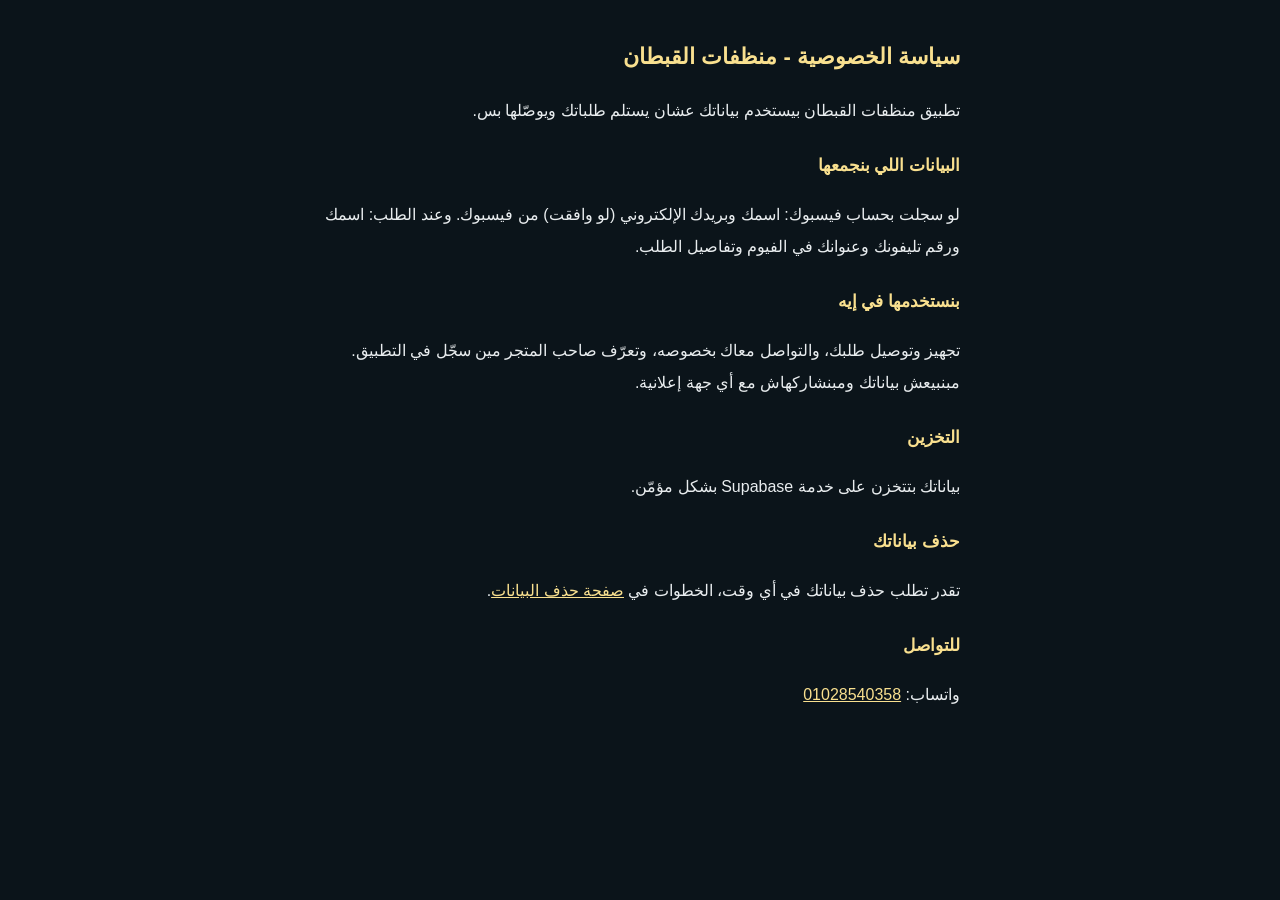
<file: privacy.html>
<!doctype html><html lang="ar" dir="rtl"><head><meta charset="utf-8"><meta name="viewport" content="width=device-width,initial-scale=1"><title>سياسة الخصوصية - منظفات القبطان</title><style>body{margin:0;background:#0b141a;color:#e9edef;font-family:Tahoma,Arial,sans-serif;line-height:2;padding:20px;max-width:640px;margin:auto}h1{color:#f9e08f;font-size:22px}h2{color:#f9e08f;font-size:17px;margin-top:22px}a{color:#f9e08f}</style></head><body><h1>سياسة الخصوصية - منظفات القبطان</h1>
<p>تطبيق منظفات القبطان بيستخدم بياناتك عشان يستلم طلباتك ويوصّلها بس.</p>
<h2>البيانات اللي بنجمعها</h2>
<p>لو سجلت بحساب فيسبوك: اسمك وبريدك الإلكتروني (لو وافقت) من فيسبوك. وعند الطلب: اسمك ورقم تليفونك وعنوانك في الفيوم وتفاصيل الطلب.</p>
<h2>بنستخدمها في إيه</h2>
<p>تجهيز وتوصيل طلبك، والتواصل معاك بخصوصه، وتعرّف صاحب المتجر مين سجّل في التطبيق. مبنبيعش بياناتك ومبنشاركهاش مع أي جهة إعلانية.</p>
<h2>التخزين</h2>
<p>بياناتك بتتخزن على خدمة Supabase بشكل مؤمّن.</p>
<h2>حذف بياناتك</h2>
<p>تقدر تطلب حذف بياناتك في أي وقت، الخطوات في <a href="data-deletion.html">صفحة حذف البيانات</a>.</p>
<h2>للتواصل</h2>
<p>واتساب: <a href="https://wa.me/201028540358">01028540358</a></p></body></html>
</file>
<file: app.css>
*{box-sizing:border-box;-webkit-tap-highlight-color:transparent}
body{margin:0;font-family:system-ui,-apple-system,"Segoe UI",Roboto,"Noto Naskh Arabic","Noto Sans Arabic",Tahoma,sans-serif;background:#fff;color:#14202e;max-width:900px;margin-inline:auto}
.hero{padding:calc(env(safe-area-inset-top) + 26px) 20px 44px;text-align:center;color:#fff;background:radial-gradient(120% 90% at 50% 0%,#1d5aa0 0%,#0f3a6b 45%,#071c36 100%);border-bottom:4px solid #d9a93a;border-radius:0 0 28px 28px}
.logo{width:124px;height:124px;margin:0 auto 12px;border-radius:50%;background:#fff;padding:6px;box-shadow:0 0 0 3px #d9a93a,0 10px 28px #0006;overflow:hidden}.logo img{width:100%;height:100%;object-fit:cover;border-radius:50%}
.hero h1{font-size:32px;line-height:1.2;margin:0;color:#f6d77b}.slogan{margin:6px 0 14px;font-size:15px;color:#dbe7f5}
.chip{display:inline-block;padding:6px 16px;border-radius:999px;background:#ffffff1f;border:1px solid #f6d77b88;font-size:13px}
.tabs{display:flex;gap:6px;margin:-22px 14px 6px;padding:5px;background:#fff;border-radius:999px;box-shadow:0 6px 20px #0b2a4a26;position:sticky;top:8px;z-index:5}
.tabs button{flex:1;border:0;background:none;padding:12px 8px;border-radius:999px;color:#0b2a4a;font:inherit;font-weight:600;font-size:15px;cursor:pointer}
.tabs button.on{background:linear-gradient(135deg,#0f3a6b,#0b2a4a);color:#f6d77b}
#badge{background:#d9a93a;color:#0b2a4a;border-radius:10px;padding:1px 7px;font-size:12px}
main{padding:10px 16px 40px}
.search input{width:100%;padding:14px 18px;border:1.5px solid #dfe6ee;border-radius:999px;font:inherit;font-size:16px;background:#f7f9fc}
input:focus{outline:none;border-color:#d9a93a;background:#fff}
.sec{display:flex;align-items:baseline;justify-content:space-between;margin:18px 2px 10px}
.sec span{font-size:20px;font-weight:700;color:#0b2a4a;padding-inline-start:12px;position:relative}.sec span:before{content:"";position:absolute;inset-inline-start:0;top:20%;height:60%;width:4px;border-radius:4px;background:#d9a93a}.sec em{font-style:normal;font-size:13px;color:#6b7a8c}
.grid{display:grid;grid-template-columns:repeat(2,minmax(0,1fr));gap:12px}@media(min-width:700px){.grid{grid-template-columns:repeat(4,minmax(0,1fr))}}
.card{display:flex;flex-direction:column;gap:8px;padding:10px;background:#fff;border-radius:20px;border:1.5px solid #edf1f6;box-shadow:0 4px 14px #0b2a4a14}.card.in{border-color:#d9a93a;box-shadow:0 6px 18px #d9a93a40}
.pw{position:relative}.pw img,.pw .ph{width:100%;aspect-ratio:1;object-fit:cover;border-radius:14px;background:#eef2f7;display:block}
.tag{position:absolute;inset-inline-start:6px;top:6px;background:#0b2a4acc;color:#f6d77b;font-size:11px;padding:3px 9px;border-radius:999px}
.t{font-weight:700;font-size:14px;line-height:1.5;min-height:42px}.pr{font-size:13px;color:#0b2a4a}.pr b{font-size:20px}.soon{color:#8a97a8}
.add{border:0;border-radius:999px;padding:11px;font:inherit;font-weight:700;font-size:14px;color:#0b2a4a;background:linear-gradient(135deg,#f6d77b,#d9a93a);cursor:pointer;box-shadow:0 3px 10px #d9a93a55}
.step{display:flex;align-items:center;justify-content:space-between;background:#0b2a4a;border-radius:999px;padding:4px;color:#f6d77b;font-weight:700}
.step button{width:38px;height:38px;border:0;border-radius:50%;background:#f6d77b;color:#0b2a4a;font-size:20px;font-weight:700;cursor:pointer;line-height:1}
.bar{position:sticky;bottom:calc(env(safe-area-inset-bottom) + 10px);display:flex;align-items:center;justify-content:space-between;gap:12px;margin-top:16px;padding:12px 16px;background:linear-gradient(135deg,#0f3a6b,#071c36);border-radius:20px;color:#fff;box-shadow:0 8px 22px #0b2a4a55}
.bar div{display:flex;flex-direction:column;gap:2px;font-size:13px}.bar b{font-size:20px;color:#f6d77b}
.go{border:0;padding:12px 22px;border-radius:999px;background:linear-gradient(135deg,#f6d77b,#d9a93a);color:#0b2a4a;font:inherit;font-weight:700;font-size:15px;cursor:pointer}
.empty{text-align:center;color:#6b7a8c;padding:34px 0}.empty .go{margin-top:10px}
.lines{display:flex;flex-direction:column;gap:10px}.l2{display:flex;align-items:center;gap:12px;padding:10px;background:#fff;border:1.5px solid #edf1f6;border-radius:18px}.l2 img{width:60px;height:60px;border-radius:12px;object-fit:cover}
.li{flex:1;min-width:0;font-size:14px;display:flex;flex-direction:column;gap:2px}.li span{color:#6b7a8c;font-size:13px}.lt{font-weight:700}
.l2 .step{min-width:120px}
.sum{margin-top:14px;padding:6px 16px;border-radius:18px;background:#f4f7fb}.sum div{display:flex;justify-content:space-between;gap:12px;padding:10px 0;font-size:14px;border-bottom:1px solid #e3e9f1}.sum div:last-child{border:0}.sum div:nth-child(2) b{font-size:18px}
.f{display:block;margin:12px 0}.f>span{display:block;margin-bottom:6px;font-size:13px;color:#4a5a6e;font-weight:600}.f input{width:100%;padding:14px 16px;border:1.5px solid #dfe6ee;border-radius:14px;font:inherit;font-size:16px;background:#f7f9fc}
.pay{display:flex;gap:8px;flex-wrap:wrap}.pay b{padding:10px 16px;border-radius:999px;background:#0b2a4a;color:#f6d77b;font-size:14px}.pay s{padding:10px 16px;border-radius:999px;background:#eef2f7;color:#9aa6b6;font-size:14px}
.wa{display:block;text-align:center;margin-top:18px;padding:16px;border-radius:999px;background:linear-gradient(135deg,#2bc16a,#1a9a52);color:#fff;font-weight:700;font-size:17px;text-decoration:none}
.hint,.note{color:#6b7a8c;font-size:13px;text-align:center;margin:16px 0}

.card{cursor:pointer}.more{color:#b8892a;font-size:12px;font-weight:700;margin:2px 0 4px}
.back{border:0;background:none;color:#0b2a4a;font:inherit;font-weight:700;font-size:15px;padding:8px 0;cursor:pointer}
.dimg{margin:8px 0;border-radius:22px;background:#fff;border:1.5px solid #edf1f6;overflow:hidden}.dimg img,.dimg .ph{width:100%;max-height:340px;aspect-ratio:1;object-fit:contain;display:block;background:#fff}
.dt{margin:12px 0 4px;font-size:21px;color:#0b2a4a}.dp{font-size:18px;color:#0b2a4a;margin-bottom:6px}.dp b{font-size:24px}
.desc{line-height:1.9;font-size:15px;color:#33465c;margin:6px 0 12px}.dctl{margin:16px 0 90px}.dctl .add,.dctl .step{width:100%}

.dd{margin:10px 0 12px;font-size:15px;line-height:1.9;color:#33465c}.dd p{margin:6px 0}.ck{display:flex;gap:8px;align-items:flex-start}.ck i{flex:none;width:22px;height:22px;border-radius:6px;background:#2bc16a;color:#fff;font-style:normal;font-size:14px;text-align:center;line-height:22px;margin-top:5px}
.shr{display:block;margin:0 auto 100px;border:1.5px solid #dfe6ee;background:#fff;color:#0b2a4a;border-radius:999px;padding:10px 22px;font:inherit;font-weight:700;cursor:pointer}
.sum .gt{font-weight:800;color:#0b2a4a}.sum .gt b{font-size:19px;color:#b8892b}

.pay .pb{border:0;font-family:inherit;padding:10px 16px;border-radius:999px;background:#eef2f7;color:#5b6b80;font-size:14px;cursor:pointer}.pay .pb.on{background:#0b2a4a;color:#f6d77b}.vfnote{margin:8px 0;padding:12px 14px;border-radius:14px;background:#fff8e1;border:1px solid #f0d58a;color:#0b2a4a;font-size:13.5px;line-height:1.8}.vfnote b{font-size:16px;letter-spacing:.5px}.vfcopy{border:0;font-family:inherit;margin-inline-start:6px;padding:4px 12px;border-radius:999px;background:#f5c945;color:#0b2a4a;font-weight:700;font-size:12px;cursor:pointer}

#obadge{background:#f5c945;color:#0b2a4a;border-radius:999px;font-size:11px;padding:1px 7px;margin-inline-start:4px}
.tabs button{padding:12px 4px;font-size:14px}
.mo{border:1px solid #e3e9f1;border-radius:18px;padding:14px;margin-top:12px;background:#fff;box-shadow:0 4px 14px #0b2a4a10}
.mh{display:flex;justify-content:space-between;align-items:center;gap:8px}.mh b{font-size:16px;color:#0b2a4a}
.mst{padding:5px 12px;border-radius:999px;font-size:12.5px;font-weight:700;background:#fff3c4;color:#7a5a00}.mst.s-confirmed{background:#dfe9fb;color:#0b2a4a}.mst.s-shipping{background:#0b2a4a;color:#f6d77b}
.md{font-size:12.5px;color:#6b7a8d;margin:4px 0}
.stps{display:flex;justify-content:space-between;margin:12px 4px 10px;position:relative}.stp{flex:1;text-align:center;font-size:12px;color:#9aa6b6;position:relative}.stp i{display:block;width:14px;height:14px;border-radius:50%;background:#dbe2ec;margin:0 auto 5px;position:relative;z-index:1}.stp.on{color:#0b2a4a;font-weight:700}.stp.on i{background:#f5c945;box-shadow:0 0 0 3px #f5c94533}.stp:not(:last-child):after{content:"";position:absolute;top:6px;right:50%;width:100%;height:2px;background:#dbe2ec}.stp.on:not(:last-child):after{background:#f5c945}

.mo.rate{border-color:#f5c945;background:#fffdf3}.rt{text-align:center;margin:10px 0 6px;color:#0b2a4a;font-weight:600}
.stars{display:flex;justify-content:center;gap:6px;direction:ltr}.star{border:0;background:none;font-size:38px;line-height:1;color:#d5dbe5;cursor:pointer;padding:0 2px}.star.on{color:#f5c945;text-shadow:0 2px 6px #f5c94566}
.rc{width:100%;box-sizing:border-box;margin:10px 0;padding:11px 14px;border:1px solid #cdd5e0;border-radius:12px;font:inherit;font-size:14px}
.rbtns{display:flex;gap:8px;justify-content:center;flex-wrap:wrap}.go.ghost{background:#eef2f7;color:#0b2a4a}.rmsg{text-align:center;font-size:13px;min-height:16px}
.mst.s-delivered{background:#dff5e3;color:#14602b}

.mo2{margin-top:16px;border-radius:24px;background:#fff;box-shadow:0 10px 30px #0b2a4a22;border:1px solid #e6c46a;overflow:hidden}
.mh2{display:flex;justify-content:space-between;align-items:center;padding:20px 20px 14px;background:linear-gradient(135deg,#17508f,#061a33);color:#fff}
.mh2 small{display:block;font-size:13px;color:#cfd9e8;margin-bottom:2px}.mh2 b{font-size:30px;color:#f5d47a;letter-spacing:1px}
.chip{background:linear-gradient(135deg,#f5d47a,#d9a92f);color:#0b2a4a;font-weight:800;font-size:15px;padding:9px 16px;border-radius:30px;box-shadow:0 4px 12px #0006}
.md2{background:#061a33;color:#cfd9e8;font-size:14px;padding:0 20px 16px}
.stps2{display:flex;justify-content:space-between;padding:26px 14px 10px;position:relative;background:linear-gradient(#fffdf6,#fff)}
.stps2:before{content:"";position:absolute;top:53px;right:12%;left:12%;height:5px;border-radius:5px;background:#e3e9f1}
.stps2 .stp{flex:1;text-align:center;position:relative;z-index:1;font-size:14px;font-weight:700;color:#98a4b5}
.stps2 .stp i{display:flex;align-items:center;justify-content:center;width:56px;height:56px;border-radius:50%;margin:0 auto 8px;background:#eef2f7;border:3px solid #dbe2ec;font-style:normal;font-size:26px;filter:grayscale(1);opacity:.7}
.stps2 .stp.done i{background:#0b2a4a;border-color:#0b2a4a;color:#f5d47a;font-weight:800;filter:none;opacity:1}.stps2 .stp.done{color:#0b2a4a}
.stps2 .stp.cur i{background:linear-gradient(135deg,#f5d47a,#d9a92f);border-color:#fff;box-shadow:0 0 0 4px #f5d47a88,0 8px 20px #d9a92f88;filter:none;opacity:1;transform:scale(1.12)}.stps2 .stp.cur{color:#0b2a4a;font-size:15px}
.sh{padding:14px 20px 6px;font-weight:800;color:#0b2a4a;font-size:17px;border-top:1px dashed #e6c46a;margin-top:6px}
.lines3{padding:0 16px}
.l3{display:flex;align-items:center;gap:14px;padding:12px 0;border-bottom:1px solid #eef2f7}.l3:last-child{border:0}
.l3 img,.l3 .ph{width:92px;height:92px;border-radius:18px;object-fit:cover;border:2px solid #f0d58a;background:#f4f6fa;flex:none;box-shadow:0 4px 12px #0b2a4a22}
.li3{flex:1;min-width:0}.li3 b{display:block;font-size:17px;color:#0b2a4a;line-height:1.4}.li3 .q{display:block;font-size:14px;color:#6b7a8c;margin-top:4px}
.lt3{font-weight:800;font-size:18px;color:#b8892a;white-space:nowrap}
.sum2{margin:10px 16px 0;padding:16px 18px;border-radius:20px;background:linear-gradient(135deg,#17508f,#061a33);color:#fff}
.sum2>div{display:flex;justify-content:space-between;padding:6px 0;font-size:16px}.sum2 span{color:#cfd9e8}.sum2 b{font-weight:800}
.sum2 .gt2{border-top:1px solid #ffffff33;margin-top:8px;padding-top:12px;align-items:center}.sum2 .gt2 span{color:#fff;font-weight:800;font-size:18px}.sum2 .gt2 b{font-size:28px;color:#f5d47a}
.pay2{margin:14px 16px 18px;padding:12px;border-radius:14px;background:#fff8e1;border:1px solid #f0d58a;text-align:center;font-weight:700;color:#0b2a4a;font-size:16px}
.pushc{margin:14px 12px 0;padding:16px;border-radius:18px;background:linear-gradient(135deg,#17508f,#061a33);color:#fff;text-align:center}.pushc b{display:block;color:#f5d47a;font-size:17px;margin-bottom:6px}.pushc span{display:block;font-size:14px;color:#dbe6f5;margin-bottom:12px}


.chip{display:none}
.dlv{display:flex;align-items:center;justify-content:center;gap:10px;margin:12px auto 0;max-width:320px}
.dlv .dl{flex:1;height:1px;background:linear-gradient(90deg,transparent,#f6d77b99)}.dlv .dl:last-child{transform:scaleX(-1)}
.dlv{gap:8px}.dlv .sep{width:1px;height:14px;background:#f6d77b66}.dlv .dt{font-family:Georgia,serif;font-size:13px;font-weight:600;letter-spacing:1.6px;text-transform:uppercase;color:#f6e7b4;white-space:nowrap;direction:ltr}

.hero{background:#071c35;background-image:radial-gradient(circle at 15% 0,rgba(245,201,69,.18),transparent 45%),radial-gradient(circle at 90% 100%,rgba(245,201,69,.12),transparent 40%),repeating-linear-gradient(45deg,rgba(245,201,69,.05) 0 2px,transparent 2px 14px);border-bottom:0;position:relative;overflow:hidden}
.hero:after{content:"";position:absolute;left:0;right:0;bottom:0;height:6px;background:linear-gradient(90deg,#9c7314,#f5c945,#fff3b0,#f5c945,#9c7314)}
.hero .logo{width:116px;height:116px;padding:0;background:#fff;box-shadow:0 0 0 3px #f5c945,0 0 0 8px rgba(245,201,69,.16),0 0 0 9px rgba(245,201,69,.5),0 10px 22px rgba(0,0,0,.45)}
.hero h1{font-family:"Aref Ruqaa",Cairo,serif;font-size:38px;font-weight:700;color:#f5c945;text-shadow:0 2px 8px rgba(0,0,0,.4);margin-top:14px}
.hero .slogan{color:#c9d6e6;letter-spacing:3px;font-weight:600;font-size:13px;margin:6px 0 0}
.orn{display:flex;align-items:center;justify-content:center;gap:8px;margin-top:10px;color:#f5c945;font-size:10px}.orn:before,.orn:after{content:"";width:60px;height:1px;background:linear-gradient(90deg,transparent,#f5c945)}.orn:after{transform:scaleX(-1)}

.hero .slogan{margin-top:12px}

.sec{margin:12px 4px 8px;justify-content:flex-start}.sec span{display:none}


/* ===== light luxury v41 ===== */
html{background:#eef2f8}
body{background:linear-gradient(180deg,#e9eff8 0,#f5f7fb 360px,#f7f9fc 100%) fixed}
.tabs{border:1px solid rgba(217,169,58,.35);box-shadow:0 8px 22px rgba(11,42,74,.16)}
.tabs button.on{background:linear-gradient(135deg,#f6d77b,#d9a93a);color:#0b2a4a;box-shadow:0 4px 12px rgba(217,169,58,.4)}
#badge,#obadge{background:#d9a93a;color:#0b2a4a}
.tabs button.on #badge,.tabs button.on #obadge{background:#0b2a4a;color:#f6d77b}
.search input{background:#fff;border:1.5px solid #e1e8f2}
.grid{gap:14px}
.card{background:#fff;border:1px solid #e8dcb8;box-shadow:0 8px 22px rgba(11,42,74,.10)}
.card.in{border-color:#d9a93a;box-shadow:0 0 0 1px #d9a93a,0 8px 22px rgba(217,169,58,.25)}
.pw img,.pw .ph{background:#f6f8fb;border:1.5px solid #f0e2b4}
.pr b{color:#0b2a4a}
.add{box-shadow:0 4px 12px rgba(217,169,58,.4)}
.bar{border:1px solid #d9a93a}
.dimg{border:1.5px solid #e8dcb8;box-shadow:0 8px 22px rgba(11,42,74,.10)}

/* ===== mid-tone v42 ===== */
.sec{display:none}
html{background:#aebbd0}
body{background:linear-gradient(180deg,#9fb0ca 0,#b4c1d6 360px,#bcc8db 100%) fixed}
.card{background:#f1f4f9;border:1px solid #d9b95c;box-shadow:0 8px 22px rgba(7,28,53,.22)}
.pw img,.pw .ph{background:#fff;border:1.5px solid #e3cd88}
.search input{background:#f1f4f9;border:1.5px solid #c7d1e0}
.tabs{background:#f1f4f9}
.empty,.hint,.note{color:#3d4f68}
.dimg{background:#fff}

/* ===== flat navy v43 ===== */
html,body{background:#15365f !important}
body{background-image:none !important}
.card{background:#f6f8fb;border:1.5px solid #d9a93a}
.empty,.hint,.note{color:#cdd9ea}
.sum,.l2{color:#14202e}

/* ===== readability v47 ===== */
.thx{color:#fff !important;font-size:17px !important;font-weight:700 !important;text-shadow:0 1px 6px rgba(0,0,0,.35)}
#muteBtn{top:auto !important;bottom:96px !important;left:10px !important;background:rgba(7,27,49,.85) !important}
main>.back,.back{color:#f6d77b}
.dt{color:#fff}.dp{color:#dbe6f5}.dp b{color:#f6d77b}
.desc,.dd{color:#eef3fa}
.f>span{color:#e3ecf8}
.hint,.note,.empty{color:#eef3fa}
.empty b{color:#fff}
.shr{background:#f6f8fb;color:#0b2a4a}
.msg-p{color:#f6d77b}
.ck i{background:#2bc16a}

/* ===== spacing v50 ===== */
.search{margin-bottom:22px}
.search input{margin-bottom:0}
#view>.grid,main .grid{margin-top:8px}
main{padding-top:18px}
.grid{gap:16px}

/* ===== moderate readable v52 ===== */
.grid{gap:14px}
.card{padding:11px}
.t{font-size:16px !important;font-weight:800;line-height:1.5;color:#0b2a4a}
.more{font-size:14px !important;font-weight:800;color:#8a5f00}
.pr{font-size:14px;color:#0b2a4a;font-weight:700}.pr b{font-size:23px !important;font-weight:900;color:#0b2a4a}
.add{font-size:16px !important;font-weight:800;padding:12px !important}
.step button{width:42px;height:42px}
.search input{font-size:17px}
.tabs button{font-size:15.5px}

/* ===== invite v53 ===== */
.tabs button{font-size:14px;padding:12px 2px}
.invh{text-align:center;color:#fff;margin:6px 0 16px}.invi{font-size:46px}.invh h2{margin:6px 0;font-size:22px;color:#f6d77b}.invh p{margin:0;font-size:15px;line-height:1.8;color:#eef3fa}
.invc{display:flex;align-items:center;justify-content:center;gap:12px;background:#f6f8fb;border:1.5px solid #d9a93a;border-radius:20px;padding:16px;margin:10px 0}
.invc small{color:#4a5a6e;font-size:14px}.invc b{font-size:28px;letter-spacing:3px;color:#0b2a4a;font-family:Georgia,serif}
.invs{display:grid;grid-template-columns:repeat(2,1fr);gap:10px;margin:14px 0}
.invs div{background:#f6f8fb;border:1px solid #e3cd88;border-radius:16px;padding:12px;text-align:center}.invs b{display:block;font-size:26px;color:#0b2a4a}.invs span{font-size:13px;color:#4a5a6e}

/* ===== reviews v55 ===== */
.rv{margin:26px 0 90px}.rv-h{text-align:center;margin-bottom:12px}.rv-h h3{margin:0 0 6px;font-size:22px;color:#f6d77b}
.rv-a{color:#fff;font-size:15px}.rv-a b{font-size:26px;color:#f6d77b;margin-inline-end:6px}.rv-a small{display:block;color:#cdd9ea;margin-top:2px}
.rv-st{color:#f5c945;letter-spacing:2px;font-size:17px}.rv-st i{font-style:normal;color:#8ea3c2}
.rv-l{display:flex;flex-direction:column;gap:10px}
.rv-c{background:#f6f8fb;border:1.5px solid #d9a93a;border-radius:18px;padding:13px 15px}
.rv-c p{margin:7px 0;color:#14202e;font-size:15.5px;line-height:1.8;font-weight:600}.rv-c small{color:#4a5a6e;font-size:13px}

.invp{background:#f6f8fb;border:1.5px solid #d9a93a;border-radius:18px;padding:14px;margin:10px 0}.invpt{font-size:15px;color:#0b2a4a;margin-bottom:8px}.invpt b{color:#0b2a4a;font-size:18px}.invbar{height:12px;border-radius:8px;background:#dde5f0;overflow:hidden}.invbar i{display:block;height:100%;background:linear-gradient(90deg,#d9a93a,#f5c945);border-radius:8px}.invok{margin-top:10px;font-weight:700;color:#0b2a4a;font-size:14px}

.rg-t{margin:14px 4px 8px;color:#f5c945;font-weight:700;font-size:15px}.rg{display:grid;grid-template-columns:repeat(3,1fr);gap:8px;margin-top:10px}.rg-b{padding:0;border:1.5px solid #d9a93a;border-radius:12px;background:#f6f8fb;overflow:hidden;aspect-ratio:3/4;cursor:zoom-in}.rg-b img{width:100%;height:100%;object-fit:cover;object-position:top;display:block}

/* v58 cards: warm ivory */
.card{background:linear-gradient(180deg,#fffaf0 0%,#f7ecd2 100%) !important;border:1.5px solid #d9a93a !important;box-shadow:0 8px 20px rgba(7,28,53,.28) !important}
.card.in{background:linear-gradient(180deg,#fff6dc 0%,#f3e0a8 100%) !important;box-shadow:0 0 0 2px #d9a93a,0 8px 22px rgba(217,169,58,.35) !important}
.card .pw{border-radius:14px;box-shadow:0 0 0 1.5px #e3cd88}
.card .t{color:#0a2547 !important;font-weight:800 !important}
.card .more{color:#a8741a !important;font-weight:800;border-bottom:1.5px solid #d9a93a55;display:inline-block;align-self:flex-start;padding-bottom:1px}
.card .pr{color:#7a5410 !important;font-weight:700}
.card .pr b{color:#0a2547 !important;font-size:25px !important;font-weight:900;text-shadow:0 1px 0 #fff8}
.card .step{background:linear-gradient(135deg,#0d2f55,#071b31) !important;box-shadow:inset 0 0 0 1.5px #d9a93a,0 3px 8px rgba(7,28,53,.3)}
.card .step button{background:linear-gradient(135deg,#f9e08f,#d9a93a) !important;color:#0a2547 !important;box-shadow:0 2px 5px rgba(0,0,0,.25)}
.card .step span,.card .step b{color:#f9e08f !important;font-weight:800;font-size:17px}
.dimg{background:linear-gradient(180deg,#fffaf0,#f7ecd2) !important;border:1.5px solid #d9a93a !important}
.dctl .step{background:linear-gradient(135deg,#0d2f55,#071b31) !important;box-shadow:inset 0 0 0 1.5px #d9a93a}
.dctl .step button{background:linear-gradient(135deg,#f9e08f,#d9a93a) !important;color:#0a2547 !important}
.dctl .step span,.dctl .step b{color:#f9e08f !important;font-weight:800}


.tabs button[hidden]{display:none !important}.tabs{gap:2px !important;padding:4px !important}.tabs button{font-size:13px !important;padding:11px 2px !important;white-space:nowrap;letter-spacing:0}.tabs #badge,.tabs #obadge{font-size:11px !important;padding:1px 5px !important}
.rg{grid-template-columns:repeat(2,1fr) !important;gap:10px !important}

/* v63 */
html,body{overscroll-behavior-y:contain}
#ptr{position:fixed;top:0;left:50%;transform:translate(-50%,-70px);z-index:99998;display:flex;align-items:center;gap:10px;background:linear-gradient(135deg,#0d2f55,#071b31);color:#f9e08f;border:1.5px solid #d9a93a;border-radius:999px;padding:8px 16px;font-weight:800;font-size:14px;box-shadow:0 6px 18px rgba(0,0,0,.35);opacity:0;pointer-events:none}
#ptr i{width:20px;height:20px;border-radius:50%;border:3px solid #d9a93a55;border-top-color:#f9e08f;display:block}
#ptr.go i{animation:ptrs .8s linear infinite}@keyframes ptrs{to{transform:rotate(360deg)}}
.tabs{top:6px !important}.tabs.stuck{box-shadow:0 0 0 10px #15365f,0 10px 22px rgba(0,0,0,.4) !important}

/* v65: no frames */
.card{border:0 !important;box-shadow:0 6px 18px rgba(0,0,0,.28) !important}
.card.in{border:0 !important;box-shadow:0 6px 20px rgba(217,169,58,.38) !important}
.card .pw{box-shadow:none !important}
.pw img,.pw .ph{border:0 !important}
.dimg{border:0 !important;box-shadow:0 6px 18px rgba(0,0,0,.28) !important}
.dimg img,.dimg .ph{border:0 !important}

/* v66: big edge-to-edge photo */
.card{padding:0 0 10px !important;gap:6px !important;overflow:hidden !important;border-radius:20px !important}
.card .pw{margin:0 !important;border-radius:0 !important}
.card .pw img,.card .pw .ph{border-radius:0 !important;aspect-ratio:1/1.12 !important;object-fit:cover !important;width:100% !important}
.card .tag{top:8px !important;right:8px !important}
.card .t,.card .more,.card .pr,.card .step,.card .add,.card .soon{margin-left:10px !important;margin-right:10px !important}
.card .step,.card .add{width:calc(100% - 20px) !important;box-sizing:border-box}

.card .sz{color:#7a5410;font-size:12.5px;font-weight:700;margin:-2px 10px 0 !important;opacity:.9}
.card .more{margin-top:0 !important}

/* v72: catalog look, flat */
.card,.card.in{background:transparent !important;border:0 !important;box-shadow:none !important;border-radius:0 !important;overflow:visible !important;padding:0 0 12px !important;gap:3px !important}
.card .pw{border-radius:16px !important;overflow:hidden !important;margin:0 0 4px !important}
.card .pw img,.card .pw .ph{border-radius:16px !important;width:100% !important;display:block}
.card .t,.card .more,.card .pr,.card .sz,.card .soon,.card .ds{margin-left:2px !important;margin-right:2px !important}
.card .t{font-weight:800 !important;font-size:14px !important;line-height:1.35 !important;color:#fff !important}
.card .ds{font-size:12px;color:#8696a0;white-space:nowrap;overflow:hidden;text-overflow:ellipsis;line-height:1.4}
.card .sz{font-size:12px !important;color:#8696a0 !important}
.card .more{display:none !important}
.card .pr{font-size:13px !important;color:#e9c46a !important}
.card .pr b{font-size:15px !important;color:#fff !important;text-shadow:none !important}
.card .step,.card .add{width:auto !important;align-self:flex-start;margin:4px 2px 0 !important;height:30px !important;min-height:0 !important;padding:0 14px !important;font-size:12px !important;border-radius:15px !important}
.card .step{padding:0 !important}
.card .step button{width:30px !important;height:30px !important}
.grid{gap:10px 14px !important}

html,body{background:#0b141a !important}
.tabs.stuck{box-shadow:0 0 0 10px #0b141a,0 10px 18px rgba(0,0,0,.4) !important}
.dimg{background:transparent !important;border:0 !important;box-shadow:none !important;border-radius:16px !important;overflow:hidden !important}

.card .step{width:104px !important;height:32px !important;padding:0 !important;box-sizing:border-box;align-self:flex-start}
.card .step button{width:32px !important;height:32px !important;font-size:18px !important}
.card .step bdi{color:#f9e08f;font-weight:800;font-size:15px}
.card .add{min-width:104px;height:32px !important;padding:0 12px !important}

.card .t{font-size:17px !important;line-height:1.3 !important}
.card .pr{font-size:15px !important}
.card .pr b{font-size:20px !important}

.card .step,.card .add{width:100% !important;min-width:0 !important;height:44px !important;align-self:stretch !important;margin:6px 0 0 !important;font-size:15px !important}
.card .add{padding:0 !important;border-radius:22px !important}
.card .step{border-radius:22px !important}
.card .step button{width:40px !important;height:40px !important;font-size:22px !important}
.card .step bdi{font-size:18px !important}

.card .t{font-size:19px !important}
.card .pr{font-size:16px !important}
.card .pr b{font-size:22px !important}

/* v82: music note sound button in header */
.hero{position:relative}
#muteBtn{position:absolute !important;top:calc(env(safe-area-inset-top) + 12px) !important;bottom:auto !important;left:14px !important;right:auto !important;width:40px !important;height:40px !important;border-radius:50% !important;background:rgba(255,255,255,.12) !important;border:1px solid rgba(245,201,69,.7) !important;font-size:20px !important;color:#f5c945;display:flex;align-items:center;justify-content:center;z-index:5 !important}
#muteBtn.off{opacity:.6;background:rgba(255,255,255,.06) !important}
#muteBtn.off::after{content:"";position:absolute;width:30px;height:3px;border-radius:2px;background:#f5c945;transform:rotate(-45deg);box-shadow:0 0 0 1.5px #071c35}

/* v83: categories */
.cats{display:flex;gap:10px;margin:12px 2px 4px;overflow-x:auto}
.cats .cat{flex:1;min-width:0;height:44px;border-radius:22px;border:1px solid #2a3942;background:#111b21;color:#d1d7db;font-family:inherit;font-size:16px;font-weight:700;cursor:pointer;white-space:nowrap}
.cats .cat.on{background:linear-gradient(135deg,#f9e08f,#d9a93a);color:#0b2a4a;border-color:#d9a93a;box-shadow:0 4px 14px rgba(217,169,58,.3)}

/* v88: product options */
.opts{margin:14px 0 6px}.opts .ot{font-weight:800;font-size:15px;color:#fff;margin-bottom:8px}.opts .ot i{font-style:normal;font-weight:600;font-size:12px;color:#f9e08f}
.och{display:flex;flex-wrap:wrap;gap:8px}.optc{border:1.5px solid #3a4a54;background:#111b21;color:#e9edef;border-radius:20px;padding:10px 16px;font-family:inherit;font-size:15px;font-weight:700;cursor:pointer}
.optc.on{background:linear-gradient(135deg,#f9e08f,#d9a93a);color:#0b2a4a;border-color:#d9a93a}
.add.dis{opacity:.45;box-shadow:none}.lo{color:#f9e08f !important;font-weight:700}

/* v91: registration gate */
#reg{position:fixed;inset:0;z-index:99990;background:#0b141a;display:flex;align-items:center;justify-content:center;padding:20px;overflow:auto}
#reg .rbox{width:100%;max-width:380px;text-align:center;color:#e9edef}
#reg img{width:96px;height:96px;border-radius:50%;object-fit:cover;border:2px solid #d9a93a}
#reg h2{color:#f9e08f;font-size:21px;margin:14px 0 4px}#reg p{color:#aebac1;margin:0 0 16px;font-size:14px}
#reg input{display:block;width:100%;box-sizing:border-box;margin:10px 0;padding:14px;border-radius:14px;border:1.5px solid #2a3942;background:#111b21;color:#fff;font:inherit;font-size:16px;text-align:right}
#reg input:focus{outline:none;border-color:#d9a93a}
#reg #r-go{width:100%;border:0;border-radius:26px;padding:14px;margin-top:8px;font:inherit;font-weight:800;font-size:17px;color:#0b2a4a;background:linear-gradient(135deg,#f9e08f,#d9a93a);cursor:pointer}
#reg #r-msg{color:#ff8a80;min-height:20px;margin-top:8px;font-size:14px}#reg small{display:block;margin-top:14px;color:#8696a0;font-size:12px;line-height:1.7}#reg small a{color:#f9e08f}
#reg #r-pl{display:flex;align-items:center;justify-content:center;gap:10px;margin:10px 0;padding:10px;border-radius:14px;border:1.5px dashed #3a4a54;color:#d1d7db;cursor:pointer;font-size:15px}
#reg #r-pv{width:44px;height:44px;border-radius:50%;background:#111b21;display:flex;align-items:center;justify-content:center;overflow:hidden;font-size:20px}#reg #r-pv img{width:44px;height:44px;border-radius:0;border:0;object-fit:cover}
.avt{width:44px;height:44px;border-radius:50%;object-fit:cover;flex:none;background:#e9edf3;margin-left:10px}
#reg #r-g{display:flex;gap:10px;margin:10px 0}#reg #r-g button{flex:1;padding:13px;border-radius:14px;border:1.5px solid #2a3942;background:#111b21;color:#e9edef;font:inherit;font-size:16px;font-weight:700;cursor:pointer}#reg #r-g button.on{background:linear-gradient(135deg,#f9e08f,#d9a93a);color:#0b2a4a;border-color:#d9a93a}
#reg input[type=file]{display:none !important}
#r-help{margin-top:12px;text-align:center;font-size:13px;color:#c9d1d6;line-height:1.7}#r-help a{display:block;margin-top:8px;padding:11px;border-radius:12px;background:#25d366;color:#fff;font-weight:700;text-decoration:none}
#reg .r-dl{display:block;text-align:right;font-size:12px;color:#9aa7ae;margin:4px 4px 2px}#reg input[type=date]{text-align:right;color-scheme:dark}
#hb{position:absolute;top:calc(env(safe-area-inset-top) + 12px);right:14px;width:40px;height:40px;border-radius:50%;border:1px solid rgba(245,201,69,.5);background:rgba(7,27,49,.7);display:flex;flex-direction:column;align-items:center;justify-content:center;gap:4px;padding:0;cursor:pointer;z-index:6}
#hb i{display:block;width:18px;height:2px;border-radius:2px;background:#f5c945}
#mn[hidden]{display:none}#mn{position:fixed;inset:0;z-index:9999}
#mn .mn-bg{position:absolute;inset:0;background:rgba(0,0,0,.6)}
#mn .mn-p{position:absolute;top:0;right:0;bottom:0;width:78%;max-width:320px;background:#111b21;color:#fff;padding:calc(env(safe-area-inset-top) + 18px) 14px 18px;display:flex;flex-direction:column;gap:10px;box-shadow:-8px 0 24px rgba(0,0,0,.5);overflow:auto}
#mn .mn-acc{text-align:center;padding:14px 8px;border-radius:16px;background:#1f2c34;border:1px solid rgba(245,201,69,.25)}
#mn .mn-av{width:84px;height:84px;border-radius:50%;margin:0 auto 8px;overflow:hidden;background:#0b141a;border:2px solid #f5c945;display:flex;align-items:center;justify-content:center;font-size:34px;color:#f5c945;font-weight:800}
#mn .mn-av img{width:100%;height:100%;object-fit:cover}
#mn .mn-nm{font-size:18px;font-weight:800;color:#fff}
#mn .mn-inf{margin-top:8px;font-size:13px;color:#aebac1;line-height:1.9}#mn .mn-inf b{color:#fff;font-weight:600}
#mn .mn-p>button{border:0;border-radius:14px;padding:14px;background:#1f2c34;color:#fff;font:inherit;font-weight:700;font-size:16px;text-align:right;cursor:pointer}
#mn .mn-p>button.mn-x{background:none;color:#8696a0;text-align:center;margin-top:auto;font-weight:500}
#mn .mn-av{position:relative;cursor:pointer}#mn .mn-av em{position:absolute;bottom:0;right:0;font-style:normal;font-size:14px;background:#f5c945;border-radius:50%;width:26px;height:26px;display:flex;align-items:center;justify-content:center}
#mn-ef{background:#1f2c34;border-radius:14px;padding:10px;display:flex;flex-direction:column;gap:8px}#mn-ef[hidden]{display:none}
#mn-ef input{background:#0b141a;border:1px solid #2a3942;border-radius:10px;color:#fff;padding:10px;font:inherit;text-align:right;color-scheme:dark}#mn-ef input:disabled{opacity:.55}
#mn-ef label{font-size:12px;color:#9aa7ae}#ef-g{display:flex;gap:8px}#ef-g button{flex:1;border:1px solid #2a3942;background:#0b141a;color:#fff;border-radius:10px;padding:9px;font:inherit}#ef-g button.on{background:linear-gradient(135deg,#f6d77b,#d9a93a);color:#0b2a4a;font-weight:700}
#ef-s{border:0;border-radius:10px;padding:11px;background:linear-gradient(135deg,#f6d77b,#d9a93a);color:#0b2a4a;font:inherit;font-weight:800}#ef-m{font-size:13px;color:#f6d77b;text-align:center}
#hb.dot::after{content:"";position:absolute;top:2px;right:2px;width:11px;height:11px;border-radius:50%;background:#ff3b30;border:2px solid #071c35}
#mn-cu{background:#ff3b30;color:#fff;border-radius:999px;padding:1px 8px;font-size:13px;margin-right:8px}#mn-cu[hidden]{display:none}
#chat{position:fixed;inset:0;z-index:99995;background:#0b141a;display:flex;flex-direction:column;color:#fff}
#chat .ch-h{display:flex;align-items:center;gap:10px;padding:calc(env(safe-area-inset-top) + 10px) 12px 10px;background:#1f2c34;font-size:17px}
#chat .ch-h button{border:0;background:none;color:#f5c945;font-size:30px;line-height:1;padding:0 6px;cursor:pointer}
#ch-list{flex:1;overflow:auto;padding:12px;display:flex;flex-direction:column;gap:8px}
#chat .cm{max-width:80%;padding:8px 12px 4px;border-radius:14px;line-height:1.5;font-size:15px;word-break:break-word;white-space:pre-wrap}
#chat .cm.me{align-self:flex-start;background:#005c4b;border-bottom-right-radius:4px}#chat .cm.ad{align-self:flex-end;background:#1f2c34;border-bottom-left-radius:4px}
#chat .cm i{display:block;font-style:normal;font-size:11px;color:#9aa7ae;text-align:left;margin-top:2px}
#chat .cm0{margin:auto;color:#9aa7ae;text-align:center;padding:20px}
#chat .ch-f{display:flex;gap:8px;padding:10px 10px calc(env(safe-area-inset-bottom) + 10px);background:#1f2c34}
#chat textarea{flex:1;resize:none;border:0;border-radius:20px;background:#0b141a;color:#fff;padding:11px 14px;font:inherit;max-height:100px}
#chat .ch-f button{border:0;border-radius:20px;padding:0 18px;background:linear-gradient(135deg,#f6d77b,#d9a93a);color:#0b2a4a;font:inherit;font-weight:800}
#mn .mn-av{overflow:visible !important}#mn .mn-av img{border-radius:50%}
#mn .mn-av em{right:-16px !important;bottom:2px !important;width:32px !important;height:32px !important;font-size:17px !important;border:3px solid #111b21;box-shadow:0 2px 6px rgba(0,0,0,.5)}

#reg.rs .rg{display:none !important}#reg:not(.rs) .rsb{display:none !important}
#reg #r-rgo{width:100%;border:0;border-radius:26px;padding:14px;margin-top:8px;font:inherit;font-weight:800;font-size:17px;color:#0b2a4a;background:linear-gradient(135deg,#f9e08f,#d9a93a);cursor:pointer}
#reg .r-lnk{background:none;border:0;color:#f9e08f;font:inherit;font-size:14px;margin-top:10px;padding:8px;text-decoration:underline;cursor:pointer}
.ubind{display:block;margin-top:6px;border:1px solid #d9a93a;background:#fff8e1;color:#7a5b00;border-radius:12px;padding:6px 10px;font:inherit;font-size:12px;cursor:pointer}
.uopen{display:block;margin-top:6px;font-size:12px;color:#2e7d32}
#chat .ch-f[hidden],#chat .ch-r[hidden]{display:none}
#chat #ch-m{padding:0 12px;background:#0b141a;color:#fff;font-size:20px;border:1px solid #2a3942}
#chat .ch-r{display:flex;align-items:center;gap:10px;padding:10px 10px calc(env(safe-area-inset-bottom) + 10px);background:#1f2c34}
#chat .ch-r button{border:0;border-radius:20px;padding:10px 16px;background:linear-gradient(135deg,#f6d77b,#d9a93a);color:#0b2a4a;font:inherit;font-weight:800}
#chat .ch-r #ch-rc{background:#0b141a;color:#fff;padding:10px 14px}
#chat .ch-r span{font-variant-numeric:tabular-nums;font-size:17px}#chat .ch-r em{flex:1;font-style:normal;color:#ff6b6b;font-size:14px;animation:bl 1s infinite}
@keyframes bl{50%{opacity:.35}}
.vp{display:flex;align-items:center;gap:8px;min-width:170px;border:0;background:none;color:inherit;font:inherit;padding:4px 0;cursor:pointer}
.vp b{width:32px;height:32px;border-radius:50%;background:#f5c945;color:#0b2a4a;display:flex;align-items:center;justify-content:center;font-size:14px}
.vp u{flex:1;height:4px;border-radius:2px;background:rgba(255,255,255,.25);position:relative;text-decoration:none;overflow:hidden}
.vp u::after{content:"";position:absolute;inset:0;width:var(--w,0);background:#f5c945}
.vp small{font-size:12px;opacity:.8}
</file>
